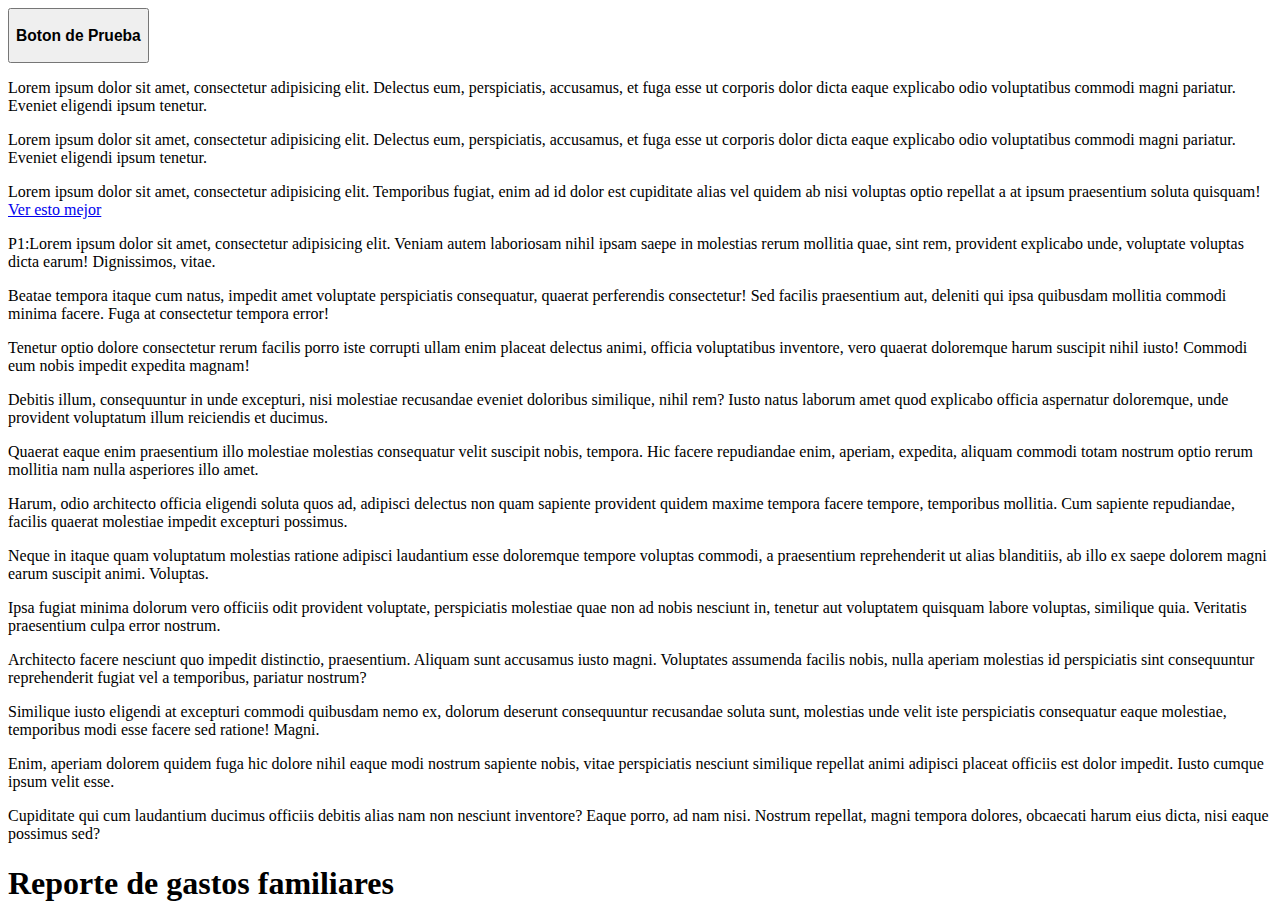
<file: index.html>
<!DOCTYPE html>

<html lang="en">

	<head>
		<meta charset="UTF-8">
		<!--script src="js/app.js"> todo lo que se ponga en la etiqueta no se ejecuta</script-->
		<!--script src="js/selectores.js"></script-->
		<!--script src="js/iteradores.js"></script-->
		<script src="js/gastos.js"></script>
		<title>Gastos de la Familia</title>
	</head>

	<body>
		
		<button id="miBoton"><h3>Boton de Prueba</h3></button>

		<div class="container">
			<p>Lorem ipsum dolor sit amet, consectetur adipisicing elit. Delectus eum, perspiciatis, accusamus, et fuga esse ut corporis dolor dicta eaque explicabo odio voluptatibus commodi magni pariatur. Eveniet eligendi ipsum tenetur.</p>
		</div>

		
		<div class="container">
			<p>Lorem ipsum dolor sit amet, consectetur adipisicing elit. Delectus eum, perspiciatis, accusamus, et fuga esse ut corporis dolor dicta eaque explicabo odio voluptatibus commodi magni pariatur. Eveniet eligendi ipsum tenetur.</p>
		</div>
		
		<article id="box">Lorem ipsum dolor sit amet, consectetur adipisicing elit. Temporibus fugiat, enim ad id dolor est cupiditate alias vel quidem ab nisi voluptas optio repellat a at ipsum praesentium soluta quisquam!</article>

		<a href="blank">Ver esto mejor</a>

		<p>P1:Lorem ipsum dolor sit amet, consectetur adipisicing elit. Veniam autem laboriosam nihil ipsam saepe in molestias rerum mollitia quae, sint rem, provident explicabo unde, voluptate voluptas dicta earum! Dignissimos, vitae.</p>
		<p>Beatae tempora itaque cum natus, impedit amet voluptate perspiciatis consequatur, quaerat perferendis consectetur! Sed facilis praesentium aut, deleniti qui ipsa quibusdam mollitia commodi minima facere. Fuga at consectetur tempora error!</p>
		<p>Tenetur optio dolore consectetur rerum facilis porro iste corrupti ullam enim placeat delectus animi, officia voluptatibus inventore, vero quaerat doloremque harum suscipit nihil iusto! Commodi eum nobis impedit expedita magnam!</p>
		<p>Debitis illum, consequuntur in unde excepturi, nisi molestiae recusandae eveniet doloribus similique, nihil rem? Iusto natus laborum amet quod explicabo officia aspernatur doloremque, unde provident voluptatum illum reiciendis et ducimus.</p>
		<p>Quaerat eaque enim praesentium illo molestiae molestias consequatur velit suscipit nobis, tempora. Hic facere repudiandae enim, aperiam, expedita, aliquam commodi totam nostrum optio rerum mollitia nam nulla asperiores illo amet.</p>
		<p>Harum, odio architecto officia eligendi soluta quos ad, adipisci delectus non quam sapiente provident quidem maxime tempora facere tempore, temporibus mollitia. Cum sapiente repudiandae, facilis quaerat molestiae impedit excepturi possimus.</p>
		<p>Neque in itaque quam voluptatum molestias ratione adipisci laudantium esse doloremque tempore voluptas commodi, a praesentium reprehenderit ut alias blanditiis, ab illo ex saepe dolorem magni earum suscipit animi. Voluptas.</p>
		<p>Ipsa fugiat minima dolorum vero officiis odit provident voluptate, perspiciatis molestiae quae non ad nobis nesciunt in, tenetur aut voluptatem quisquam labore voluptas, similique quia. Veritatis praesentium culpa error nostrum.</p>
		<p>Architecto facere nesciunt quo impedit distinctio, praesentium. Aliquam sunt accusamus iusto magni. Voluptates assumenda facilis nobis, nulla aperiam molestias id perspiciatis sint consequuntur reprehenderit fugiat vel a temporibus, pariatur nostrum?</p>
		<p>Similique iusto eligendi at excepturi commodi quibusdam nemo ex, dolorum deserunt consequuntur recusandae soluta sunt, molestias unde velit iste perspiciatis consequatur eaque molestiae, temporibus modi esse facere sed ratione! Magni.</p>
		<p>Enim, aperiam dolorem quidem fuga hic dolore nihil eaque modi nostrum sapiente nobis, vitae perspiciatis nesciunt similique repellat animi adipisci placeat officiis est dolor impedit. Iusto cumque ipsum velit esse.</p>
		<p>Cupiditate qui cum laudantium ducimus officiis debitis alias nam non nesciunt inventore? Eaque porro, ad nam nisi. Nostrum repellat, magni tempora dolores, obcaecati harum eius dicta, nisi eaque possimus sed?</p>
		
	</body>

</html>
</file>
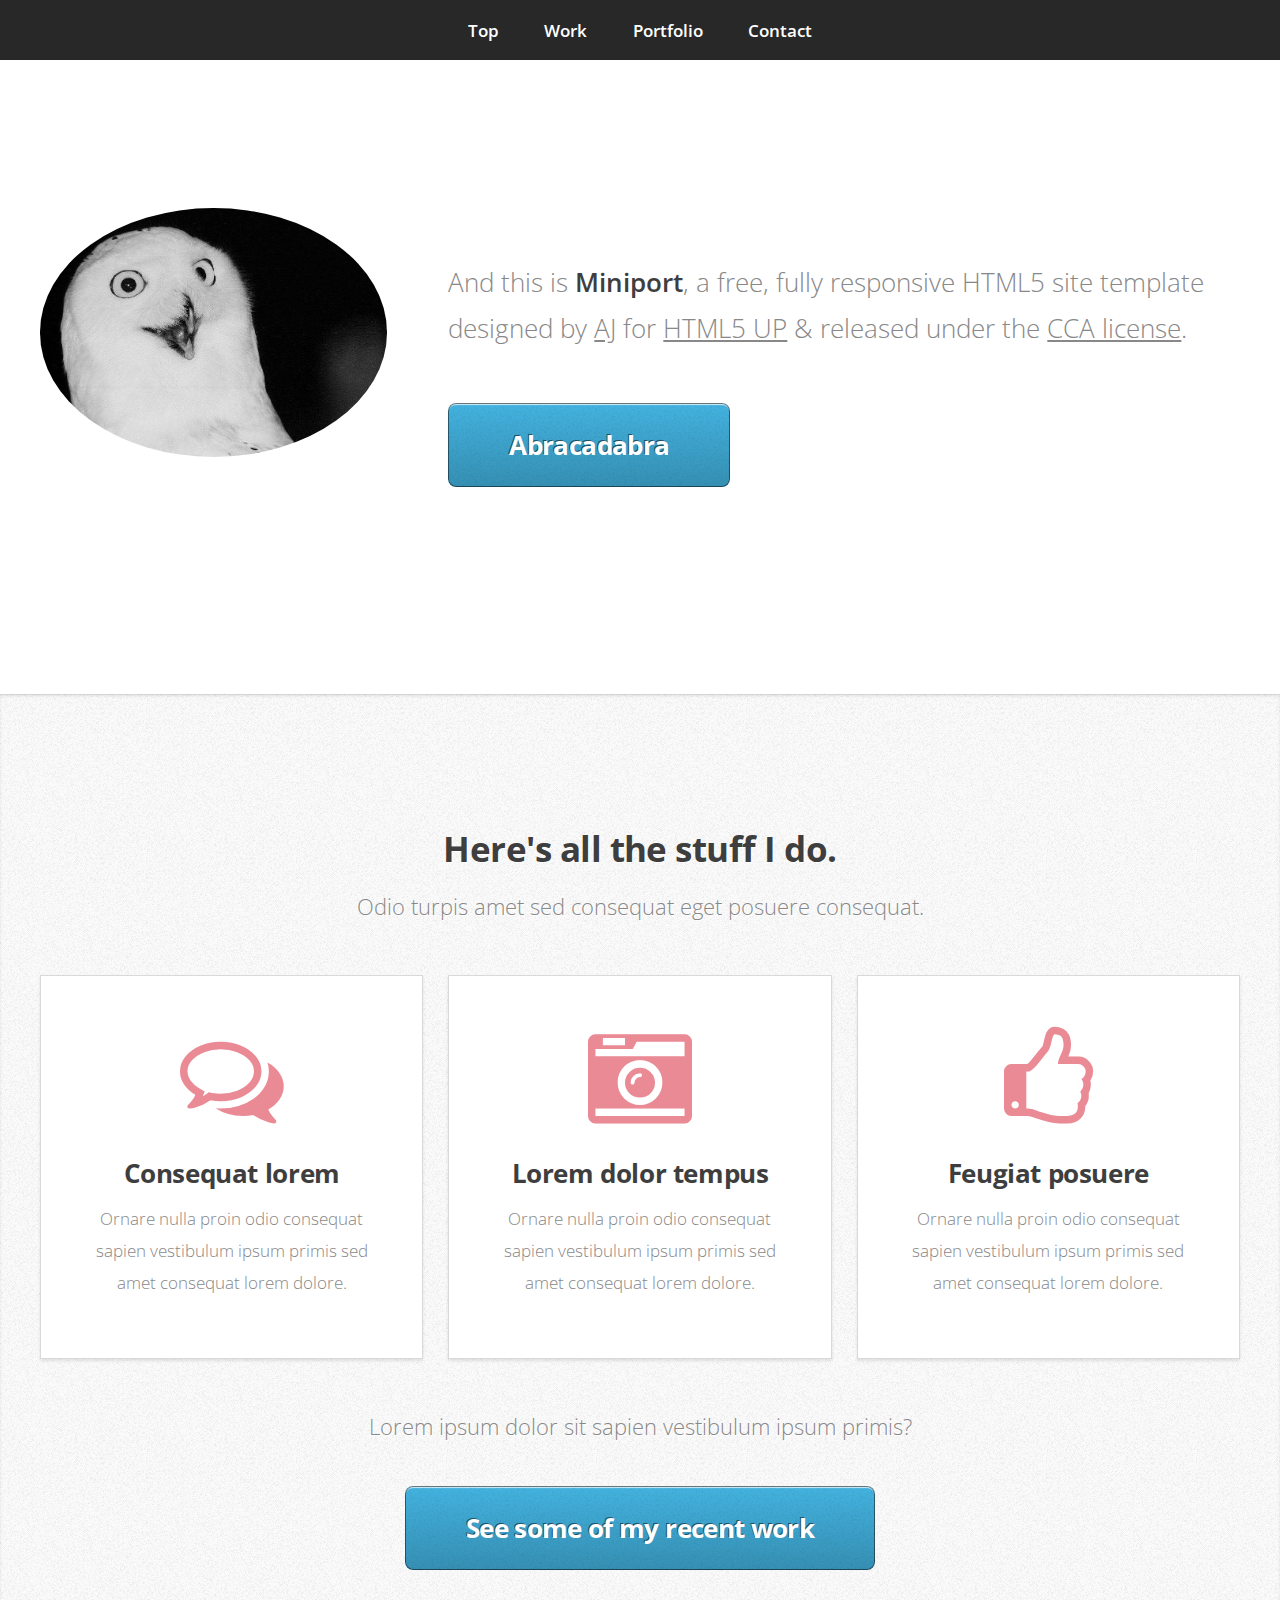
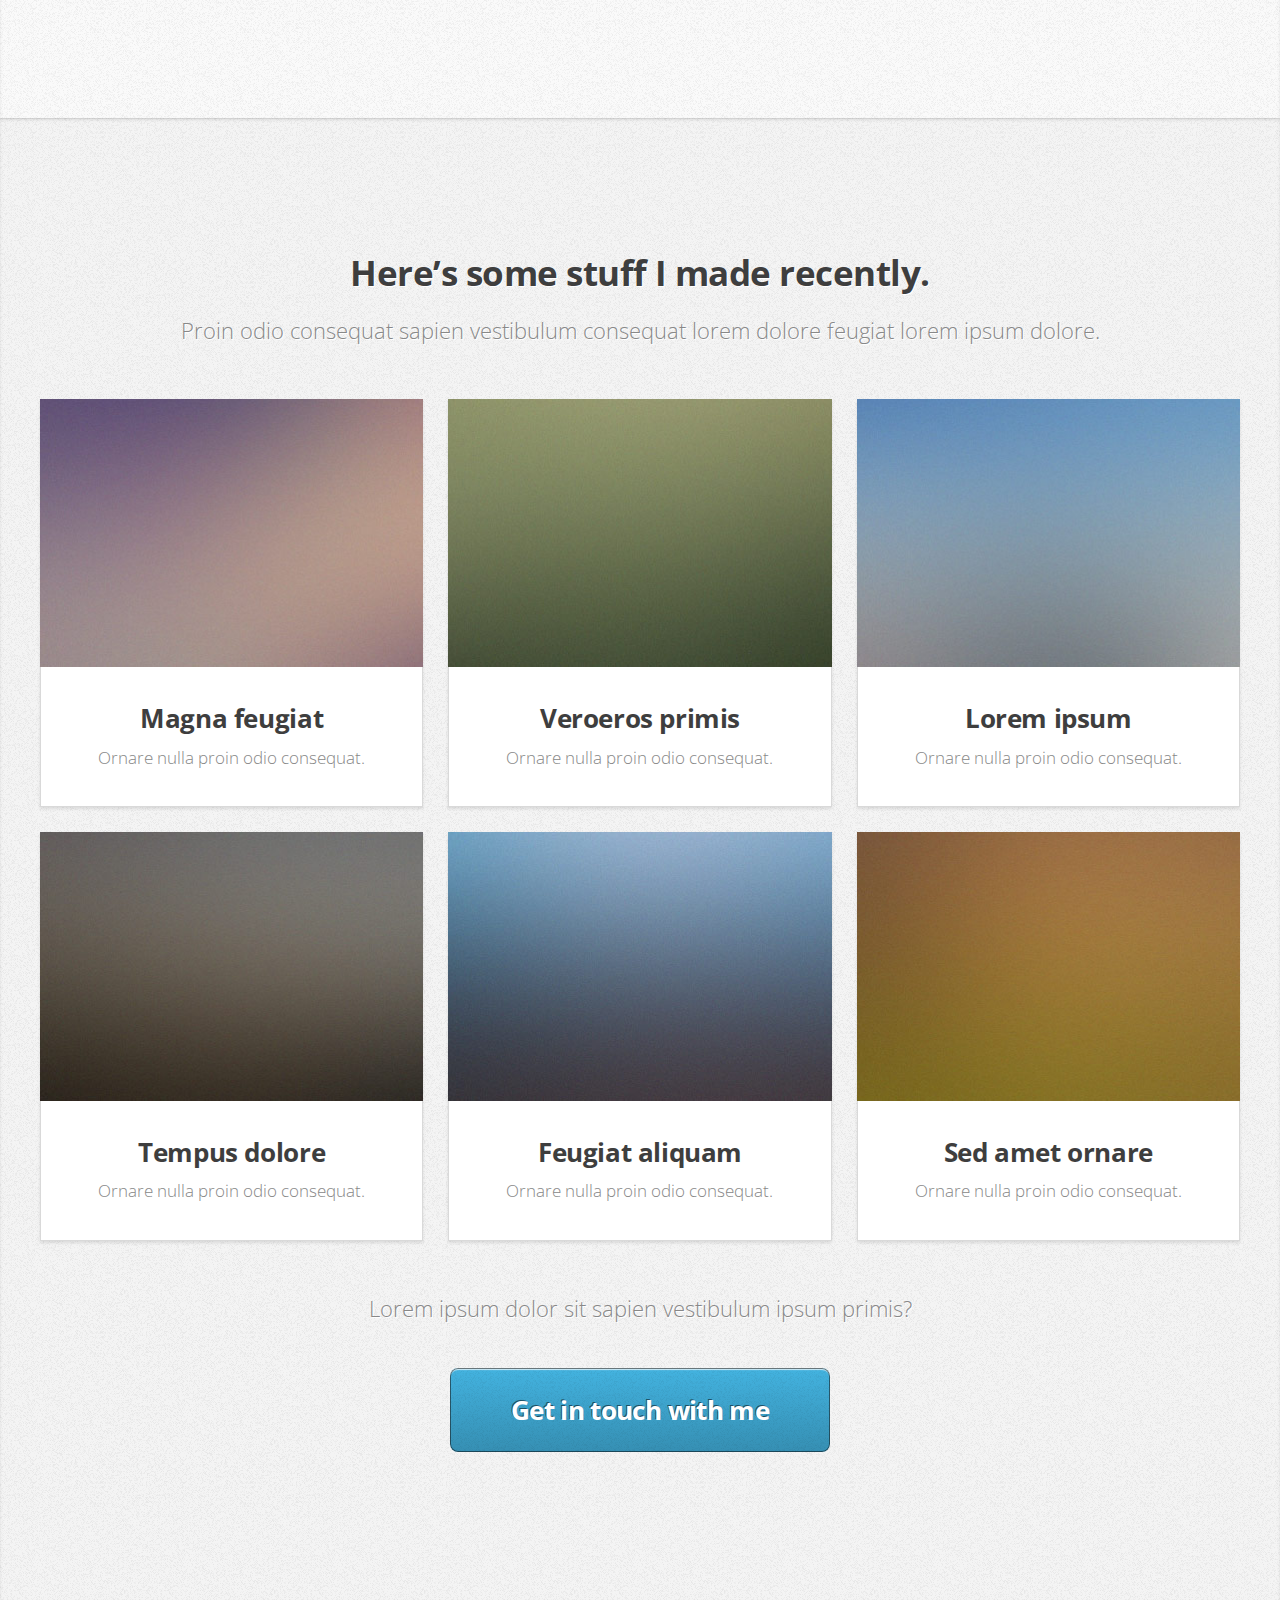
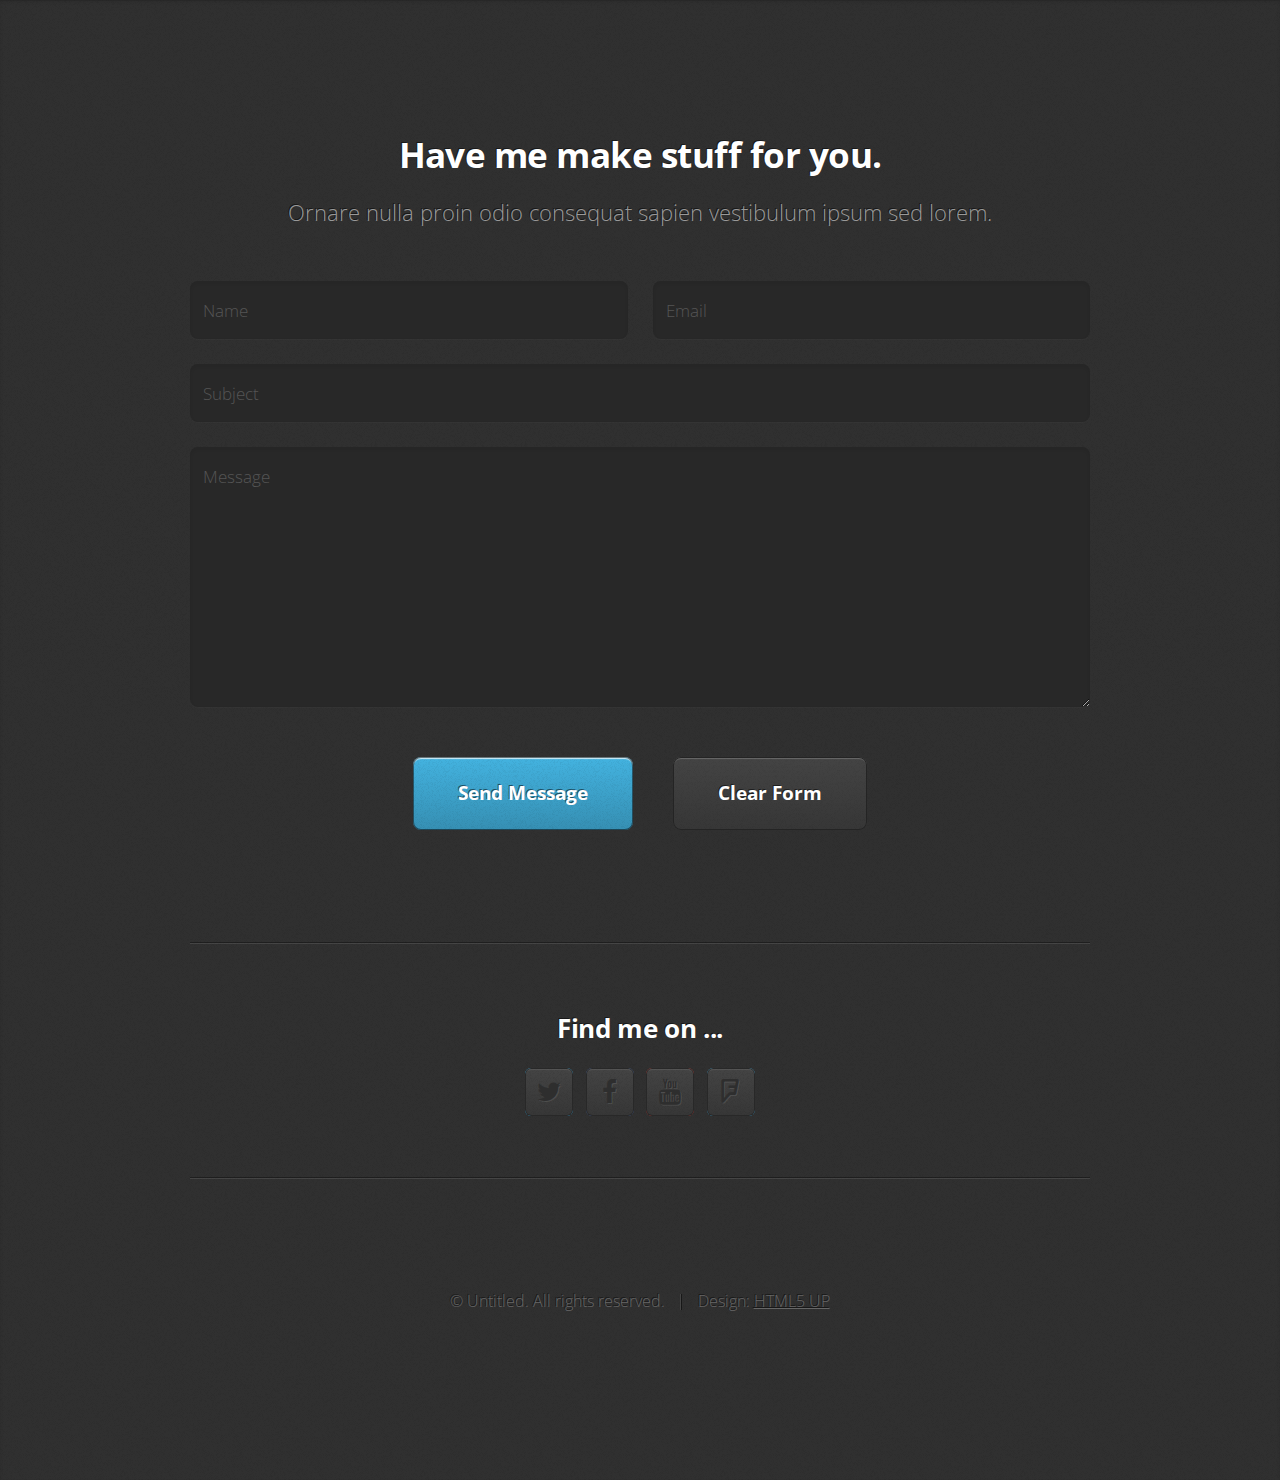
<file: assets/html5up-miniport/index.html>
<!DOCTYPE HTML>

<html>
	<head>
		<title>Hola!</title>
		<meta charset="utf-8" />
		<meta name="viewport" content="width=device-width, initial-scale=1" />
		<!--[if lte IE 8]><script src="assets/js/ie/html5shiv.js"></script><![endif]-->
		<link rel="stylesheet" href="assets/css/main.css" />
		<!--[if lte IE 8]><link rel="stylesheet" href="assets/css/ie8.css" /><![endif]-->
		<!--[if lte IE 9]><link rel="stylesheet" href="assets/css/ie9.css" /><![endif]-->
	</head>
	<body>

		<!-- Nav -->
			<nav id="nav">
				<ul class="container">
					<li><a id="top" href="#top">Top</a></li>
					<li><a id="work" href="#work">Work</a></li>
					<li><a id="portfolio" href="#portfolio">Portfolio</a></li>
					<li><a id="contact" href="#contact">Contact</a></li>
				</ul>
			</nav>

		<!-- Home -->
			<div class="wrapper style1 first">
				<article class="container" id="top">
					<div class="row">
						<div class="4u 12u(mobile)">
							<span class="image fit"><img id="lechuza" src="images/pic00.jpg" alt="" /></span>
						</div>
						<div class="8u 12u(mobile)">
							<header>
								<h1 id="titular">Hi. I'm <strong>Jane Doe</strong>.</h1>
							</header>
							<p>And this is <strong>Miniport</strong>, a free, fully responsive HTML5 site template designed by <a href="http://twitter.com/ajlkn">AJ</a> for <a href="http://html5up.net">HTML5 UP</a> &amp; released under the <a href="http://html5up.net/license">CCA license</a>.</p>
							<a href="#work" id="abracadabra" class="button big scrolly">Abracadabra</a>
						</div>
					</div>
				</article>
			</div>

		<!-- Work -->
			<div class="wrapper style2">
				<article id="work">
					<header>
						<h2>Here's all the stuff I do.</h2>
						<p>Odio turpis amet sed consequat eget posuere consequat.</p>
					</header>
					<div class="container">
						<div class="row">
							<div class="4u 12u(mobile)">
								<section class="box style1">
									<span class="icon featured fa-comments-o"></span>
									<h3>Consequat lorem</h3>
									<p>Ornare nulla proin odio consequat sapien vestibulum ipsum primis sed amet consequat lorem dolore.</p>
								</section>
							</div>
							<div class="4u 12u(mobile)">
								<section class="box style1">
									<span class="icon featured fa-camera-retro"></span>
									<h3>Lorem dolor tempus</h3>
									<p>Ornare nulla proin odio consequat sapien vestibulum ipsum primis sed amet consequat lorem dolore.</p>
								</section>
							</div>
							<div class="4u 12u(mobile)">
								<section class="box style1">
									<span class="icon featured fa-thumbs-o-up"></span>
									<h3>Feugiat posuere</h3>
									<p>Ornare nulla proin odio consequat sapien vestibulum ipsum primis sed amet consequat lorem dolore.</p>
								</section>
							</div>
						</div>
					</div>
					<footer>
						<p>Lorem ipsum dolor sit sapien vestibulum ipsum primis?</p>
						<a href="#portfolio" class="button big scrolly">See some of my recent work</a>
					</footer>
				</article>
			</div>

		<!-- Portfolio -->
			<div class="wrapper style3">
				<article id="portfolio">
					<header>
						<h2>Here’s some stuff I made recently.</h2>
						<p>Proin odio consequat  sapien vestibulum consequat lorem dolore feugiat lorem ipsum dolore.</p>
					</header>
					<div class="container">
						<div class="row">
							<div class="4u 12u(mobile)">
								<article id="caja1" class="box style2">
									<a href="#" class="image featured"><img src="images/pic01.jpg" alt="" /></a>
									<h3><a href="#">Magna feugiat</a></h3>
									<p>Ornare nulla proin odio consequat.</p>
								</article>
							</div>
							<div class="4u 12u(mobile)">
								<article class="box style2">
									<a href="#" class="image featured"><img src="images/pic02.jpg" alt="" /></a>
									<h3><a href="#">Veroeros primis</a></h3>
									<p>Ornare nulla proin odio consequat.</p>
								</article>
							</div>
							<div class="4u 12u(mobile)">
								<article class="box style2">
									<a href="#" class="image featured"><img src="images/pic03.jpg" alt="" /></a>
									<h3><a href="#">Lorem ipsum</a></h3>
									<p>Ornare nulla proin odio consequat.</p>
								</article>
							</div>
						</div>
						<div class="row">
							<div class="4u 12u(mobile)">
								<article class="box style2">
									<a href="#" class="image featured"><img src="images/pic04.jpg" alt="" /></a>
									<h3><a href="#">Tempus dolore</a></h3>
									<p>Ornare nulla proin odio consequat.</p>
								</article>
							</div>
							<div class="4u 12u(mobile)">
								<article class="box style2">
									<a href="#" class="image featured"><img src="images/pic05.jpg" alt="" /></a>
									<h3><a href="#">Feugiat aliquam</a></h3>
									<p>Ornare nulla proin odio consequat.</p>
								</article>
							</div>
							<div class="4u 12u(mobile)">
								<article class="box style2">
									<a href="#" class="image featured"><img src="images/pic06.jpg" alt="" /></a>
									<h3><a href="#">Sed amet ornare</a></h3>
									<p>Ornare nulla proin odio consequat.</p>
								</article>
							</div>
						</div>
					</div>
					<footer>
						<p>Lorem ipsum dolor sit sapien vestibulum ipsum primis?</p>
						<a href="#contact" class="button big scrolly">Get in touch with me</a>
					</footer>
				</article>
			</div>

		<!-- Contact -->
			<div class="wrapper style4">
				<article id="contact" class="container 75%">
					<header>
						<h2>Have me make stuff for you.</h2>
						<p>Ornare nulla proin odio consequat sapien vestibulum ipsum sed lorem.</p>
					</header>
					<div>
						<div class="row">
							<div class="12u">
								<form method="post" url="http://www.digitalhouse.com" class="formulario">
									<div>
										<div class="row">
											<div class="6u 12u(mobile)">
												<input type="text" name="name" id="name" placeholder="Name" />
											</div>
											<div class="6u 12u(mobile)">
												<input type="text" name="email" id="email" placeholder="Email" />
											</div>
										</div>
										<div class="row">
											<div class="12u">
												<input type="text" name="subject" id="subject" placeholder="Subject" />
											</div>
										</div>
										<div class="row">
											<div class="12u">
												<textarea name="message" id="message" placeholder="Message"></textarea>
											</div>
										</div>
										<div class="row 200%">
											<div class="12u">
												<ul class="actions">
													<li><input type="submit" value="Send Message" /></li>
													<li><input type="reset" value="Clear Form" class="alt" /></li>
												</ul>
											</div>
										</div>
									</div>
								</form>
							</div>
						</div>
						<div class="row">
							<div class="12u">
								<hr />
								<h3>Find me on ...</h3>
								<ul class="social">
									<li><a href="https://twitter.com/_digitalhouse?lang=es" class="icon fa-twitter"><span class="label">Twitter</span></a></li>
									<li><a href="https://es-la.facebook.com/digitalhouse.edu/" class="icon fa-facebook"><span class="label">Facebook</span></a></li>
									<li><a href="http://www.google.com.ar" class="icon fa-youtube"><span></span></a></li>
									<li><a href="#" class="icon fa-foursquare"><span></span></a></li>
									<!--
									<li><a href="#" class="icon fa-rss"><span>RSS</span></a></li>
									<li><a href="#" class="icon fa-instagram"><span>Instagram</span></a></li>
									<li><a href="#" class="icon fa-foursquare"><span>Foursquare</span></a></li>
									<li><a href="#" class="icon fa-skype"><span>Skype</span></a></li>
									<li><a href="#" class="icon fa-soundcloud"><span>Soundcloud</span></a></li>
									<li><a href="#" class="icon fa-youtube"><span>YouTube</span></a></li>
									<li><a href="#" class="icon fa-blogger"><span>Blogger</span></a></li>
									<li><a href="#" class="icon fa-flickr"><span>Flickr</span></a></li>
									<li><a href="#" class="icon fa-vimeo"><span>Vimeo</span></a></li>
									-->
								</ul>
								<hr />
							</div>
						</div>
					</div>
					<footer>
						<ul id="copyright">
							<li>&copy; Untitled. All rights reserved.</li><li>Design: <a href="http://html5up.net">HTML5 UP</a></li>
						</ul>
					</footer>
				</article>
			</div>

		<!-- Scripts -->
			<script src="assets/js/jquery.min.js"></script>
			<script src="assets/js/jquery.scrolly.min.js"></script>
			<script src="assets/js/skel.min.js"></script>
			<script src="assets/js/skel-viewport.min.js"></script>
			<script src="assets/js/util.js"></script>
			<!--[if lte IE 8]><script src="assets/js/ie/respond.min.js"></script><![endif]-->
			<script src="assets/js/main.js"></script>

	</body>
</html>
</file>
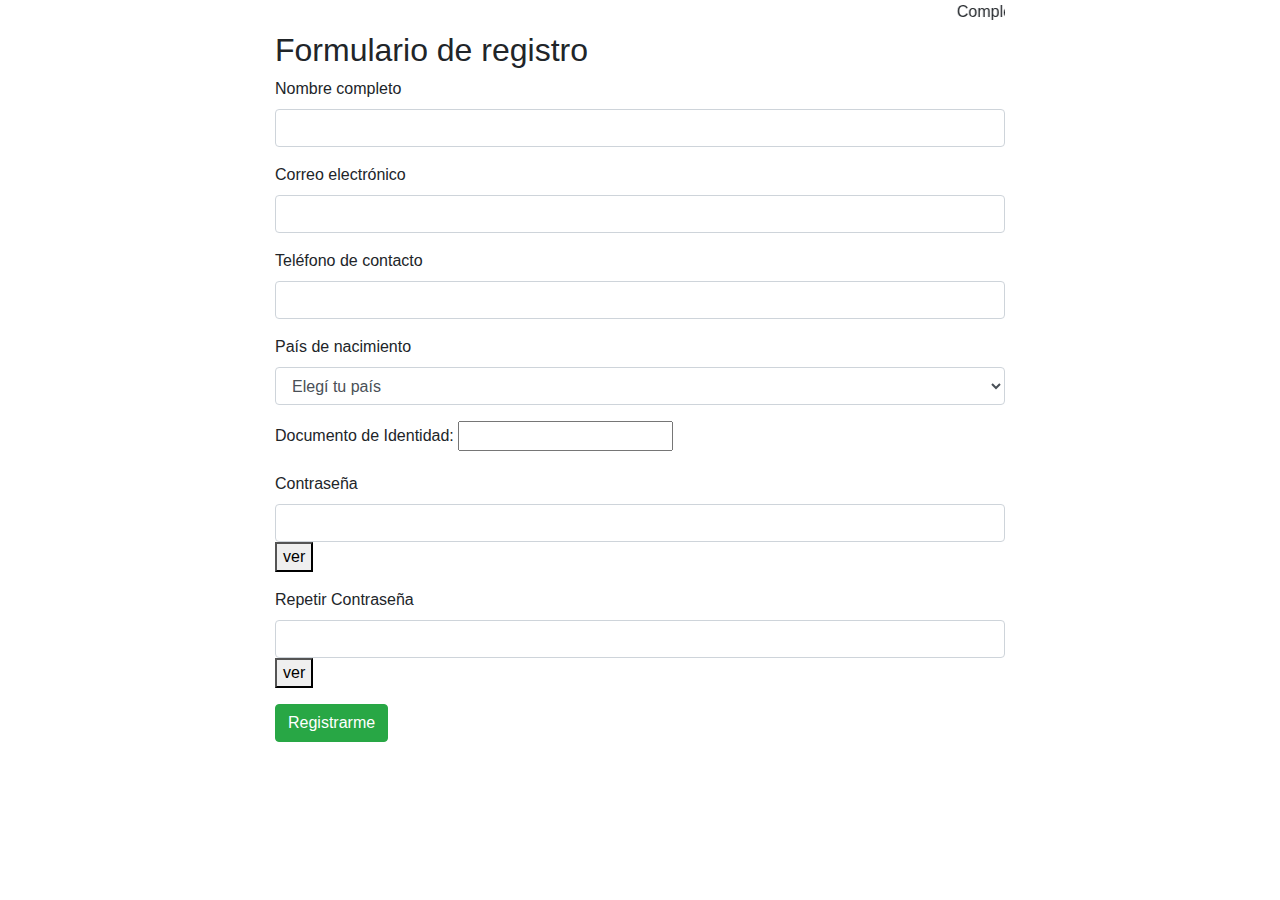
<file: form.html>
<!DOCTYPE html>

<html lang="es" dir="ltr">

	<head>
		<meta charset="utf-8">
		<title>Validación de Formularios con JS</title>
		<script src="js/formValidator.js"></script>
		<link rel="stylesheet" href="https://stackpath.bootstrapcdn.com/bootstrap/4.1.3/css/bootstrap.min.css">
	</head>

	<body class="home">  <!-- form bootstrap -->

		<div class="container">
			<div class="row justify-content-center">
				<div class="col-md-8">
					<marquee>Complete sus datos!</marquee>
					<h2>Formulario de registro</h2>
					<span class="formMessage text-monospace text-danger"></span>

					<form method="post" class="contact-form" action="formSuccess.html" id="contactForm">
						<div class="form-group">
							<label for="fullName">Nombre completo</label>
							<input type="text" name="fullName" id="fullName" class="form-control">
							<div class="invalid-feedback"></div>
							<span class="errorTxt"></span>
						</div>
						<div class="form-group">
							<label for="email">Correo electrónico</label>
							<input type="email" name="email" id="email" class="form-control">
							<div class="invalid-feedback"></div>
							<span class="errorTxt"></span>
						</div>
						<div class="form-group">
							<label for="phone">Teléfono de contacto</label>
							<input type="text" name="phone" id="phone" class="form-control">
							<div class="invalid-feedback"></div>
							<span class="errorTxt"></span>
						</div>
						<div class="form-group">
							<label for="country">País de nacimiento</label>
							<select class="form-control" name="country">
								<option value="">Elegí tu país</option>
								<option value="Argentina">Argentina</option>
								<option value="Bolivia">Bolivia</option>
								<option value="Brasil">Brasil</option>
								<option value="Chile">Chile</option>
								<option value="Colombia">Colombia</option>
								<option value="Ecuador">Ecuador</option>
								<option value="Paraguay">Paraguay</option>
								<option value="Perú">Perú</option>
								<option value="Uruguay">Uruguay</option>
								<option value="Venezuela">Venezuela</option>
							</select>
							<div class="invalid-feedback"></div>
							<span class="errorTxt"></span>
						</div>
						<div class="form-group d-none" id="cityInput">
							<label>Ciudad:</label>
							<input type="text" name="city" class="campo">
							<div class="invalid-feedback"></div>
							<span class="errorTxt"></span>
						</div>
						<div class="form-group">
							<label>Documento de Identidad:</label>
							<input type="text" name="dni" class="campo">
							<div class="invalid-feedback"></div>
							<span class="errorTxt"></span>
						</div>
						<div class="form-group">
							<label for="password">Contraseña</label>
							<input type="password" name="password" id="password" class="form-control">
							<button type="button" class="viewPassword">ver</button>
							<div class="invalid-feedback"></div>
							<span class="errorTxt"></span>
						</div>
						<div class="form-group">
							<label for="rePassword">Repetir Contraseña</label>
							<input type="password" name="rePassword" id="rePassword" class="form-control">
							<button type="button" class="viewRePassword">ver</button>
							<div class="invalid-feedback"></div>
							<span class="errorTxt"></span>
						</div>
						<button type="submit" class="btn btn-success">Registrarme</button>
					</form>
				</div>
			</div>
		</div>

	</body>

</html>
</file>
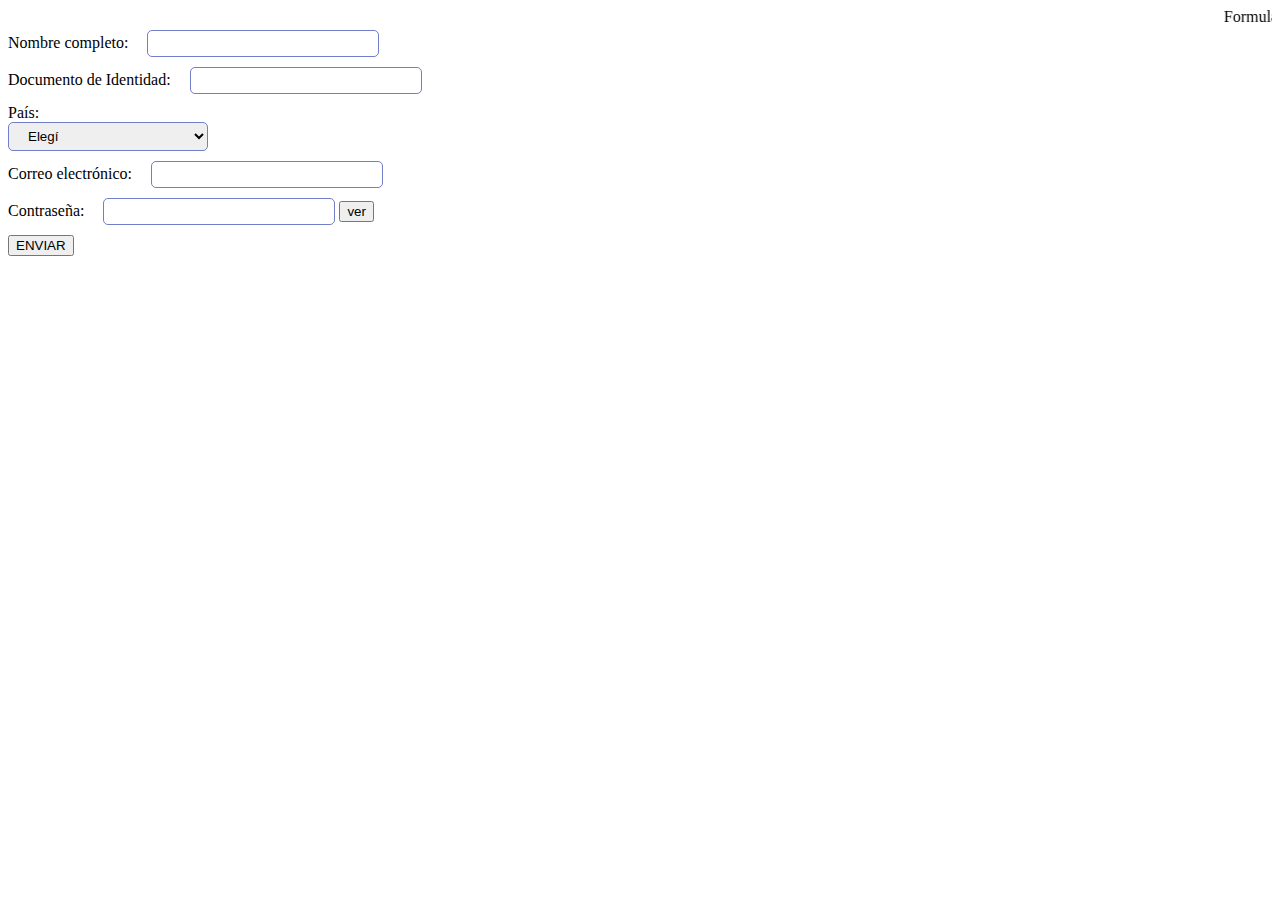
<file: indexForm.html>
<!DOCTYPE html>

<html lang="es" dir="ltr">

	<head>
		<meta charset="utf-8">
		<title>Validación de formularios con JS</title>
		<script src="js/formValidator.js"></script>
		<style>
			.input-container {
				margin-bottom: 10px;
			}
			.input-container span {
				display: inline-block;
				margin-top: 10px;
			}
			label {
				width: 200px;
				margin-right: 15px;
				margin-bottom: 5px;
			}
			.campo {
				border: solid 1px rgb(114, 126, 199);
				border-radius: 5px;
				width: 200px;
				padding: 5px 15px;
				outline: none;
			}
			.error {
				border: solid 1px red;
				box-shadow: 0 0 10px red;
			}
			.errorTxt {
				color: tomato;
			}
			.hidden {
				display: none;
			}</style>
	</head>

	<body class="home">  <!-- form clase -->
		<span class="title"></span>
		<marquee>Formulario de contacto!</marquee>
		
		<form action="gracias.html" method="post" id="contactForm">
			<div class="input-container">
				<label>Nombre completo:</label>
				<input type="text" name="fullName" class="campo">
				<span class="errorTxt"></span>
			</div>
			<div class="input-container">
				<label>Documento de Identidad:</label>
				<input type="text" name="dni" class="campo">
				<span class="errorTxt"></span>
			</div>
			<div class="input-container">
				<label>País:</label> <br>
				<select class="campo" name="country">
					<option value="">Elegí</option>
					<option value="Argentina">Argentina</option>
					<option value="Brasil">Brasil</option>
					<option value="Colombia">Colombia</option>
				</select>
				<span class="errorTxt"></span>
			</div>
			<div class="input-container hidden" id="cityInput">
				<label>Ciudad:</label>
				<input type="text" name="city" class="campo">
				<span class="errorTxt"></span>
			</div>
			<div class="input-container">
				<label>Correo electrónico:</label>
				<input type="text" name="email" class="campo">
				<span class="errorTxt"></span>
			</div>
			<div class="input-container">
				<label>Contraseña:</label>
				<input type="password" name="password" class="campo">
				<button type="button" class="seePassword">ver</button>
				<span class="errorTxt"></span>
			</div>
			<button type="submit" class="btn">ENVIAR</button>
		</form>

	</body>

</html>
</file>
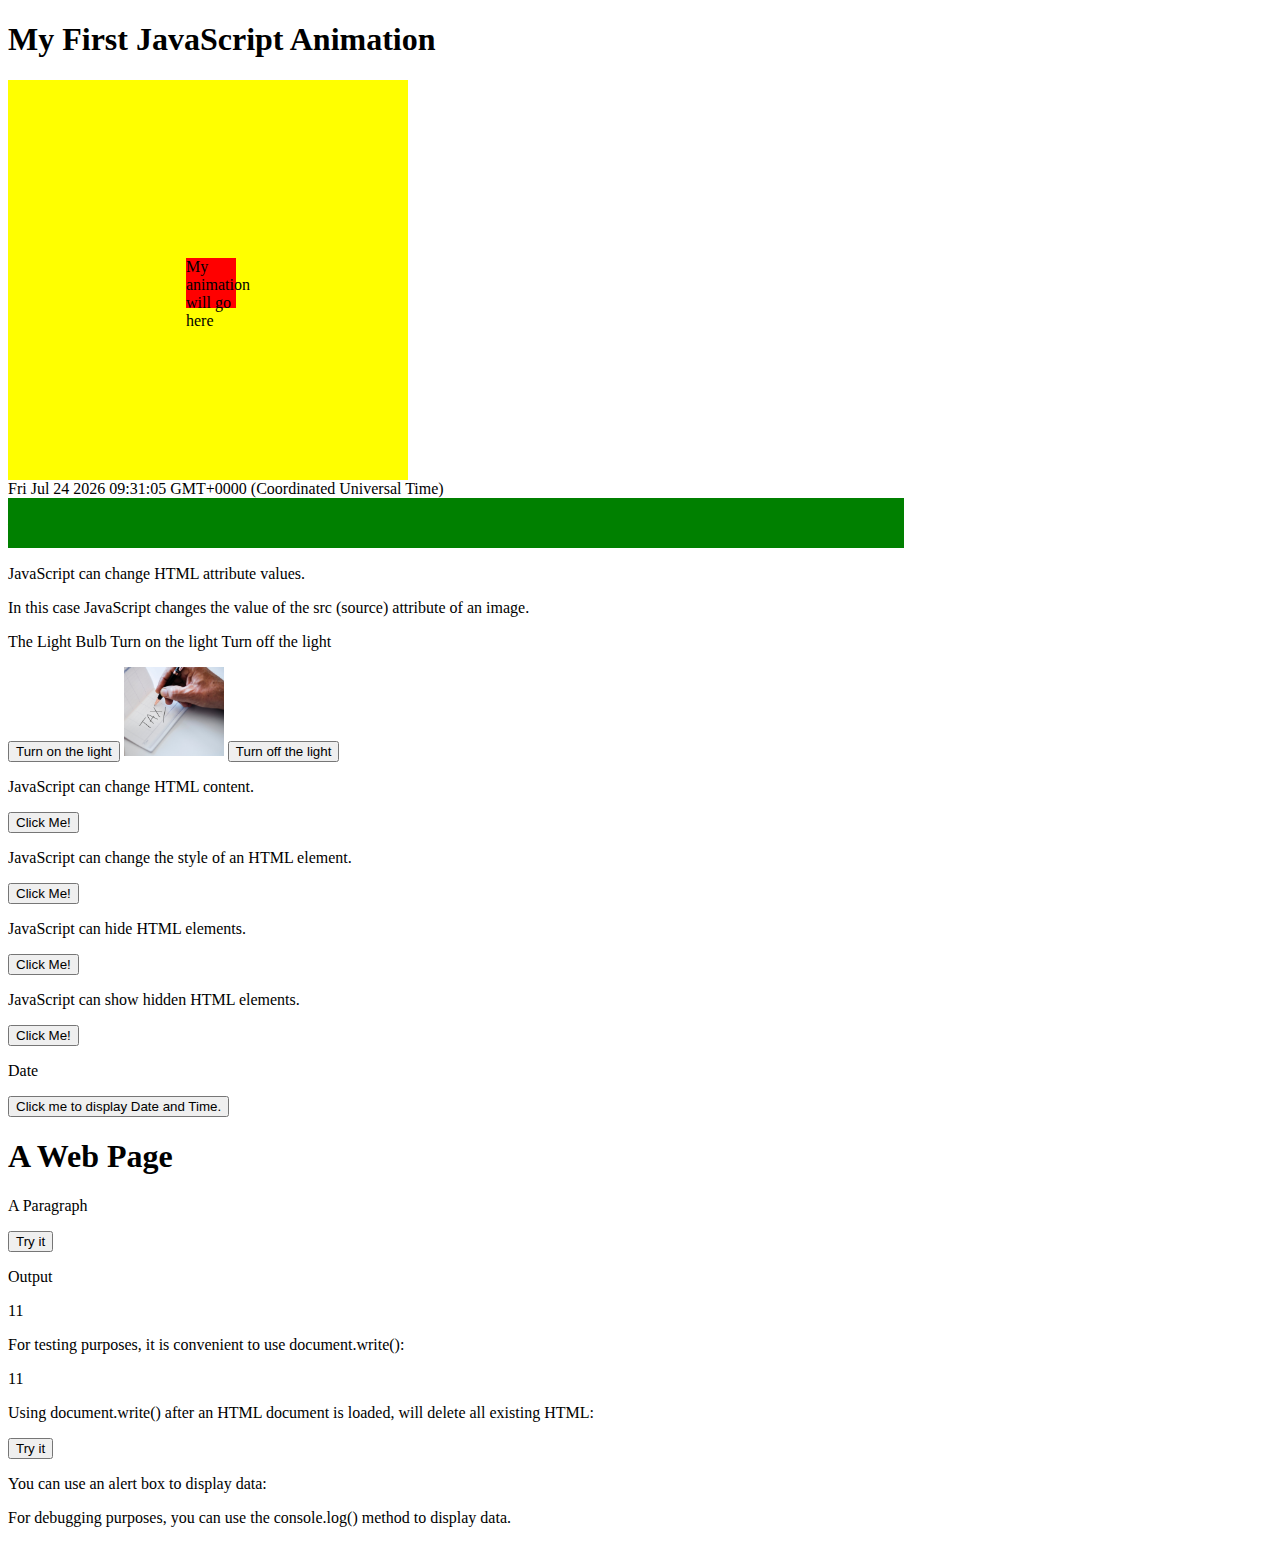
<file: w3-animation.html>
<!DOCTYPE html>

<html lang="en">

<head>
	<meta charset="UTF-8">
	<title>Animation</title>
	<script src="js/animation.js"></script>
	<script>
		function myFunction() {
		    document.getElementById("demo8").innerHTML = "Paragraph changed.";
		}
	</script>

	<style>
		#container {
		    width: 400px;
		    height: 400px;
		    position: relative;
		    background: yellow;
		}
		#animate {
		    width: 50px;
		    height: 50px;
		    position: absolute;
		    background: red;
		}
		#myBar{
		    width: 50px;
		    height: 50px;
		    position: absolute;
		    background: green;
		}
	</style>
</head>

<body>

	<h1>My First JavaScript Animation</h1>
	
	<div id ="container">
  		<div id ="animate">My animation will go here</div>
	</div>
	<div id ="demo1"></div>
	<div id ="demo2"></div>
	<div id ="myBar"></div>


	<h2>What Can JavaScript Do?</h2>

	<p>JavaScript can change HTML attribute values.</p>
	<p>In this case JavaScript changes the value of the src (source) attribute of an image.</p>
	<p>The Light Bulb Turn on the light  Turn off the light</p>
	<button onclick="document.getElementById('myImage').src='assets/accounting-bankbook-business-921783.jpg'">Turn on the light</button>
	<img id="myImage" src="assets/accounting-bankbook-business-921783.jpg" style="width:100px">
	<button onclick="document.getElementById('myImage').src='assets/achievement-adult-book-1043514.jpg'">Turn off the light</button>


	<p id="demo3">JavaScript can change HTML content.</p>
	<button type="button"
		onclick='document.getElementById("demo3").innerHTML = "Hello JavaScript!"'>
		Click Me!
	</button>

	<p id="demo4">JavaScript can change the style of an HTML element.</p>
	<button type="button"
		onclick="document.getElementById('demo4').style.fontSize='35px'">
		Click Me!
	</button>

	<p id="demo5">JavaScript can hide HTML elements.</p>
	<button type="button"
		onclick="document.getElementById('demo5').style.display='none'">
		Click Me!
	</button>

	<p>JavaScript can show hidden HTML elements.</p>
	<p id="demo6" style="display:none">Hello JavaScript!</p>
	<button type="button"
		onclick="document.getElementById('demo6').style.display='block'">
		Click Me!
	</button>

	<p>Date</p>
	<p id="demo7"></p>
	<button type="button" onclick="document.getElementById('demo7').innerHTML = Date()">
	Click me to display Date and Time.</button>

	<h1>A Web Page</h1>
	<p id="demo8">A Paragraph</p>
	<button type="button" onclick="myFunction()">Try it</button>

	<p>Output</p>
	<p id="demo9"></p>
	<script>document.getElementById("demo9").innerHTML = 5 + 6;</script>


	<p>For testing purposes, it is convenient to use document.write():</p>
	<script>document.write(5 + 6);</script>

	<p>Using document.write() after an HTML document is loaded, will delete all existing HTML:</p>
	<button type="button" onclick="document.write(5 + 6)">Try it</button>

	<p>You can use an alert box to display data:</p>
	<script>window.alert(5 + 6);</script>

	<p>For debugging purposes, you can use the console.log() method to display data.</p>
	<script>console.log(5 + 6);</script>


</body>

</html>
</file>
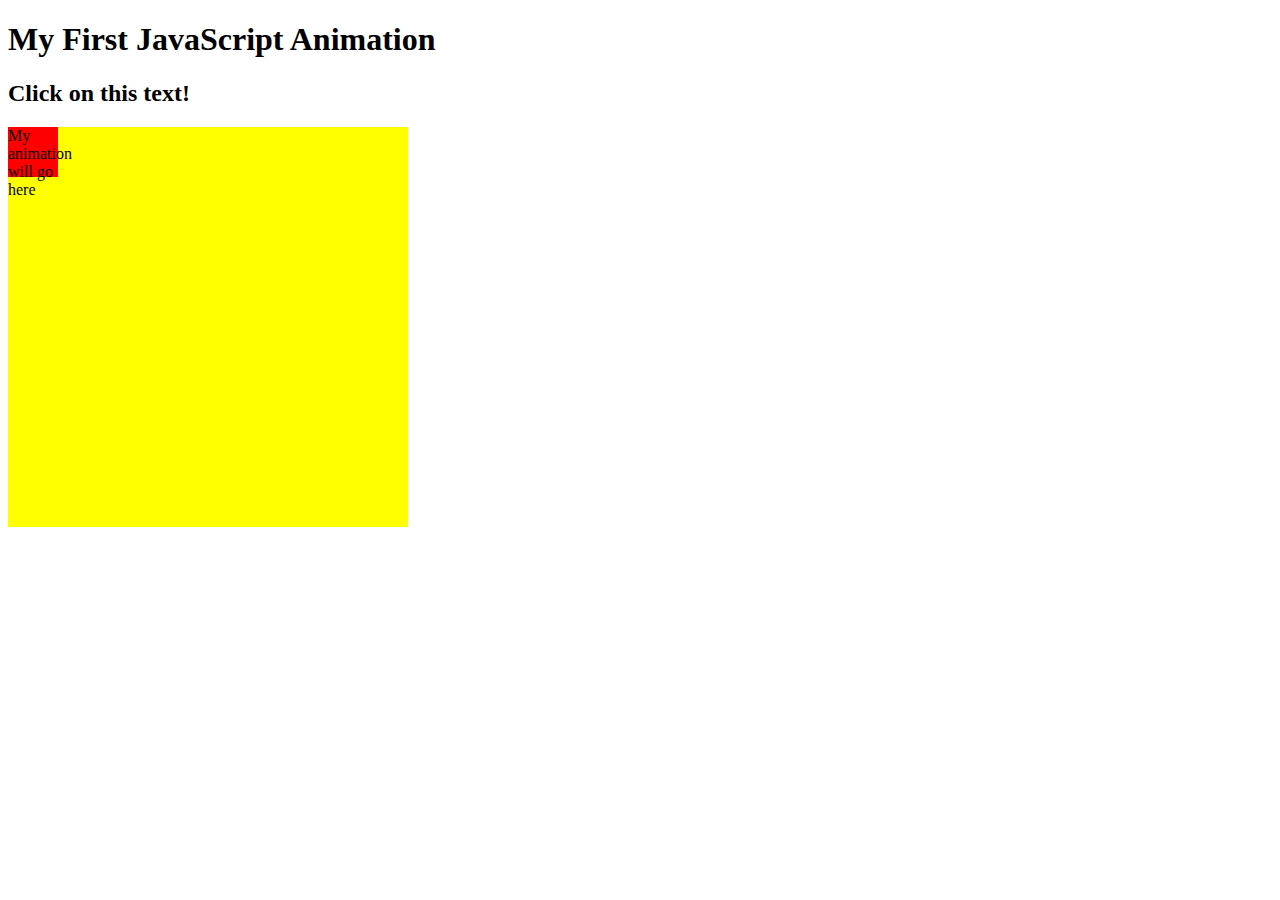
<file: w3-DOMevents.html>
<!DOCTYPE html>
<html lang="en">

<head>
	<meta charset="UTF-8">
	<title>DOMevents</title>
	<script src="js/domevents.js"></script>
	<style>
		#container {
		    width: 400px;
		    height: 400px;
		    position: relative;
		    background: yellow;
		}
		#animate {
		    width: 50px;
		    height: 50px;
		    position: absolute;
		    background: red;
		}
		#myBar{
		    width: 50px;
		    height: 50px;
		    position: absolute;
		    background: green;
		}
	</style>
</head>

<body>

	<h1>My First JavaScript Animation</h1>

	<h2 onclick="changeText(this)">Click on this text!</h2>

	<div id ="container">
  		<div id ="animate">My animation will go here</div>
	</div>
	
	<div id ="demo"></div>
	<p id="demo2"></p

	<div id ="myBar"></div>

</body>

</html>
</file>
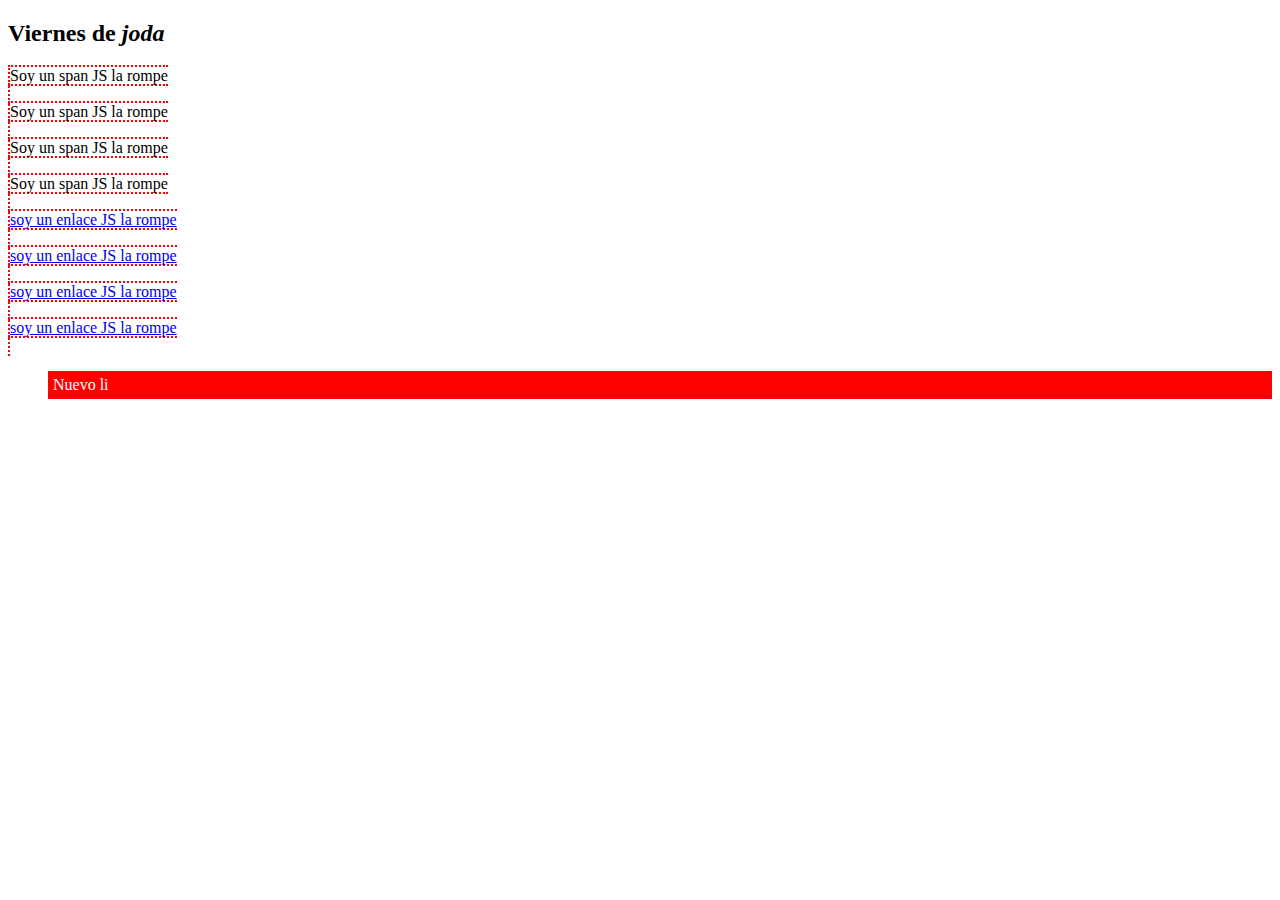
<file: assets/clase03-js/dom.html>
<!DOCTYPE html>
<html lang="es" dir="ltr">
	<head>
		<meta charset="utf-8">
		<title>DOM</title>
		<style media="screen">
			.red {
				background-color: red;
				color: white;
				padding: 5px;
			}
			.green {
				background-color: green;
				color: white;
				padding: 5px;
			}
		</style>
	</head>
	<body>
		<h2>Hello <em>world</em></h2>
		<p>
			<span>Soy un span</span>
			<span>Soy un span</span>
			<span>Soy un span</span>
			<span>Soy un span</span>
			<a href="#">soy un enlace</a>
			<a href="#">soy un enlace</a>
			<a href="#" id="elElegido">soy un enlace</a>
			<a href="#">soy un enlace</a>
		</p>

		<script src="dom.js"></script>
	</body>
</html>
</file>
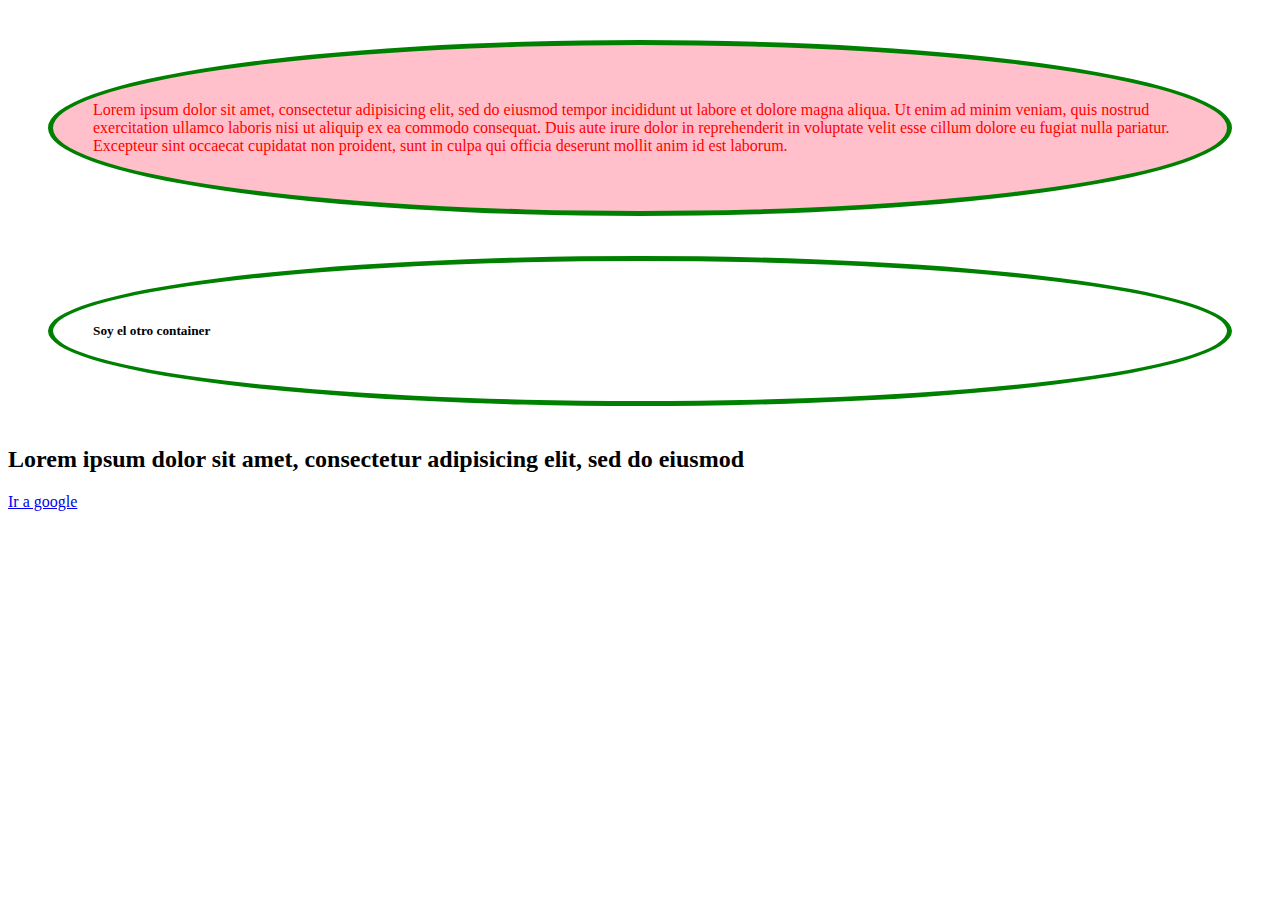
<file: assets/clase03-js/selectores.html>
<!DOCTYPE html>
<html lang="en" dir="ltr">
	<head>
		<meta charset="utf-8">
		<title>JS y HTML</title>
		<script src="js/selectores.js"></script>
	</head>
	<body>
		<div class="container">
			<p>Lorem ipsum dolor sit amet, consectetur adipisicing elit, sed do eiusmod tempor incididunt ut labore et dolore magna aliqua. Ut enim ad minim veniam, quis nostrud exercitation ullamco laboris nisi ut aliquip ex ea commodo consequat. Duis aute irure dolor in reprehenderit in voluptate velit esse cillum dolore eu fugiat nulla pariatur. Excepteur sint occaecat cupidatat non proident, sunt in culpa qui officia deserunt mollit anim id est laborum.</p>
		</div>

		<div class="container">
			<h5>Soy el otro container</h5>
		</div>

		<article id="box">
			<h2>Lorem ipsum dolor sit amet, consectetur adipisicing elit, sed do eiusmod</h2>
		</article>

		<a href="http://www.google.com" target="_blank">Ir a google</a>
	</body>
</html>
</file>
<file: assets/html5up-miniport/assets/css/ie8.css>
/*
	Miniport by HTML5 UP
	html5up.net | @ajlkn
	Free for personal and commercial use under the CCA 3.0 license (html5up.net/license)
*/

/* Basic */

	form input[type=text],
	form input[type=password],
	form select,
	form textarea {
		position: relative;
		-ms-behavior: url("assets/js/ie/PIE.htc");
	}

	input[type="button"],
	input[type="submit"],
	input[type="reset"],
	button,
	.button {
		position: relative;
		-ms-behavior: url("assets/js/ie/PIE.htc");
	}

/* Section/Article */

	section > .last-child,
	article > .last-child,
	section.last-child,
	article.last-child {
		margin-bottom: 0;
	}

/* Box */

	.box {
		border: solid 1px #ddd;
	}

/* List */

	ul.social li a {
		position: relative;
		top: 0 !important;
		overflow: hidden;
		-ms-behavior: url("assets/js/ie/PIE.htc");
	}

		ul.social li a:before {
			background: none;
		}

/* Wrappers */

	.wrapper {
		border-top: solid 1px #ddd;
	}

/* Nav */

	#nav a {
		position: relative;
		-ms-behavior: url("assets/js/ie/PIE.htc");
	}

/* Articles */

	#top .image {
		position: relative;
		-ms-behavior: url("assets/js/ie/PIE.htc");
	}

		#top .image img {
			position: relative;
			-ms-behavior: url("assets/js/ie/PIE.htc");
		}
</file>
<file: assets/html5up-miniport/assets/css/ie9.css>
/*
	Miniport by HTML5 UP
	html5up.net | @ajlkn
	Free for personal and commercial use under the CCA 3.0 license (html5up.net/license)
*/

/* Button */

	input[type="button"],
	input[type="submit"],
	input[type="reset"],
	button,
	.button {
		background-image: url("images/ie/grad0-20.svg");
	}

/* List */

	ul.social li a:before {
		background-image: url("images/ie/grad0-20.svg");
	}
</file>
<file: assets/html5up-miniport/assets/css/main.css>
@import url("https://fonts.googleapis.com/css?family=Open+Sans:300,300italic,600,600italic,700");
@import url("font-awesome.min.css");

/*
	Miniport by HTML5 UP
	html5up.net | @ajlkn
	Free for personal and commercial use under the CCA 3.0 license (html5up.net/license)
*/

/* Reset */

	html, body, div, span, applet, object, iframe, h1, h2, h3, h4, h5, h6, p, blockquote, pre, a, abbr, acronym, address, big, cite, code, del, dfn, em, img, ins, kbd, q, s, samp, small, strike, strong, sub, sup, tt, var, b, u, i, center, dl, dt, dd, ol, ul, li, fieldset, form, label, legend, table, caption, tbody, tfoot, thead, tr, th, td, article, aside, canvas, details, embed, figure, figcaption, footer, header, hgroup, menu, nav, output, ruby, section, summary, time, mark, audio, video {
		margin: 0;
		padding: 0;
		border: 0;
		font-size: 100%;
		font: inherit;
		vertical-align: baseline;
	}

	article, aside, details, figcaption, figure, footer, header, hgroup, menu, nav, section {
		display: block;
	}

	body {
		line-height: 1;
	}

	ol, ul {
		list-style: none;
	}

	blockquote, q {
		quotes: none;
	}

	blockquote:before, blockquote:after, q:before, q:after {
		content: '';
		content: none;
	}

	table {
		border-collapse: collapse;
		border-spacing: 0;
	}

	body {
		-webkit-text-size-adjust: none;
	}

/* Box Model */

	*, *:before, *:after {
		-moz-box-sizing: border-box;
		-webkit-box-sizing: border-box;
		box-sizing: border-box;
	}

/* Containers */

	.container {
		margin-left: auto;
		margin-right: auto;
	}

	.container.\31 25\25 {
		width: 100%;
		max-width: 1200px;
		min-width: 960px;
	}

	.container.\37 5\25 {
		width: 720px;
	}

	.container.\35 0\25 {
		width: 480px;
	}

	.container.\32 5\25 {
		width: 240px;
	}

	.container {
		width: 960px;
	}

	@media screen and (min-width: 737px) {

		.container.\31 25\25 {
			width: 100%;
			max-width: 1500px;
			min-width: 1200px;
		}

		.container.\37 5\25 {
			width: 900px;
		}

		.container.\35 0\25 {
			width: 600px;
		}

		.container.\32 5\25 {
			width: 300px;
		}

		.container {
			width: 1200px;
		}

	}

	@media screen and (min-width: 737px) and (max-width: 1200px) {

		.container.\31 25\25 {
			width: 100%;
			max-width: 1200px;
			min-width: 960px;
		}

		.container.\37 5\25 {
			width: 720px;
		}

		.container.\35 0\25 {
			width: 480px;
		}

		.container.\32 5\25 {
			width: 240px;
		}

		.container {
			width: 960px;
		}

	}

	@media screen and (max-width: 736px) {

		.container.\31 25\25 {
			width: 100%;
			max-width: 125%;
			min-width: 100%;
		}

		.container.\37 5\25 {
			width: 75%;
		}

		.container.\35 0\25 {
			width: 50%;
		}

		.container.\32 5\25 {
			width: 25%;
		}

		.container {
			width: 100% !important;
		}

	}

/* Grid */

	.row {
		border-bottom: solid 1px transparent;
		-moz-box-sizing: border-box;
		-webkit-box-sizing: border-box;
		box-sizing: border-box;
	}

	.row > * {
		float: left;
		-moz-box-sizing: border-box;
		-webkit-box-sizing: border-box;
		box-sizing: border-box;
	}

	.row:after, .row:before {
		content: '';
		display: block;
		clear: both;
		height: 0;
	}

	.row.uniform > * > :first-child {
		margin-top: 0;
	}

	.row.uniform > * > :last-child {
		margin-bottom: 0;
	}

	.row.\30 \25 > * {
		padding: 0 0 0 0px;
	}

	.row.\30 \25 {
		margin: 0 0 -1px 0px;
	}

	.row.uniform.\30 \25 > * {
		padding: 0px 0 0 0px;
	}

	.row.uniform.\30 \25 {
		margin: 0px 0 -1px 0px;
	}

	.row > * {
		padding: 0 0 0 40px;
	}

	.row {
		margin: 0 0 -1px -40px;
	}

	.row.uniform > * {
		padding: 40px 0 0 40px;
	}

	.row.uniform {
		margin: -40px 0 -1px -40px;
	}

	.row.\32 00\25 > * {
		padding: 0 0 0 80px;
	}

	.row.\32 00\25 {
		margin: 0 0 -1px -80px;
	}

	.row.uniform.\32 00\25 > * {
		padding: 80px 0 0 80px;
	}

	.row.uniform.\32 00\25 {
		margin: -80px 0 -1px -80px;
	}

	.row.\31 50\25 > * {
		padding: 0 0 0 60px;
	}

	.row.\31 50\25 {
		margin: 0 0 -1px -60px;
	}

	.row.uniform.\31 50\25 > * {
		padding: 60px 0 0 60px;
	}

	.row.uniform.\31 50\25 {
		margin: -60px 0 -1px -60px;
	}

	.row.\35 0\25 > * {
		padding: 0 0 0 20px;
	}

	.row.\35 0\25 {
		margin: 0 0 -1px -20px;
	}

	.row.uniform.\35 0\25 > * {
		padding: 20px 0 0 20px;
	}

	.row.uniform.\35 0\25 {
		margin: -20px 0 -1px -20px;
	}

	.row.\32 5\25 > * {
		padding: 0 0 0 10px;
	}

	.row.\32 5\25 {
		margin: 0 0 -1px -10px;
	}

	.row.uniform.\32 5\25 > * {
		padding: 10px 0 0 10px;
	}

	.row.uniform.\32 5\25 {
		margin: -10px 0 -1px -10px;
	}

	.\31 2u, .\31 2u\24 {
		width: 100%;
		clear: none;
		margin-left: 0;
	}

	.\31 1u, .\31 1u\24 {
		width: 91.6666666667%;
		clear: none;
		margin-left: 0;
	}

	.\31 0u, .\31 0u\24 {
		width: 83.3333333333%;
		clear: none;
		margin-left: 0;
	}

	.\39 u, .\39 u\24 {
		width: 75%;
		clear: none;
		margin-left: 0;
	}

	.\38 u, .\38 u\24 {
		width: 66.6666666667%;
		clear: none;
		margin-left: 0;
	}

	.\37 u, .\37 u\24 {
		width: 58.3333333333%;
		clear: none;
		margin-left: 0;
	}

	.\36 u, .\36 u\24 {
		width: 50%;
		clear: none;
		margin-left: 0;
	}

	.\35 u, .\35 u\24 {
		width: 41.6666666667%;
		clear: none;
		margin-left: 0;
	}

	.\34 u, .\34 u\24 {
		width: 33.3333333333%;
		clear: none;
		margin-left: 0;
	}

	.\33 u, .\33 u\24 {
		width: 25%;
		clear: none;
		margin-left: 0;
	}

	.\32 u, .\32 u\24 {
		width: 16.6666666667%;
		clear: none;
		margin-left: 0;
	}

	.\31 u, .\31 u\24 {
		width: 8.3333333333%;
		clear: none;
		margin-left: 0;
	}

	.\31 2u\24 + *,
	.\31 1u\24 + *,
	.\31 0u\24 + *,
	.\39 u\24 + *,
	.\38 u\24 + *,
	.\37 u\24 + *,
	.\36 u\24 + *,
	.\35 u\24 + *,
	.\34 u\24 + *,
	.\33 u\24 + *,
	.\32 u\24 + *,
	.\31 u\24 + * {
		clear: left;
	}

	.\-11u {
		margin-left: 91.66667%;
	}

	.\-10u {
		margin-left: 83.33333%;
	}

	.\-9u {
		margin-left: 75%;
	}

	.\-8u {
		margin-left: 66.66667%;
	}

	.\-7u {
		margin-left: 58.33333%;
	}

	.\-6u {
		margin-left: 50%;
	}

	.\-5u {
		margin-left: 41.66667%;
	}

	.\-4u {
		margin-left: 33.33333%;
	}

	.\-3u {
		margin-left: 25%;
	}

	.\-2u {
		margin-left: 16.66667%;
	}

	.\-1u {
		margin-left: 8.33333%;
	}

	@media screen and (min-width: 737px) {

		.row > * {
			padding: 25px 0 0 25px;
		}

		.row {
			margin: -25px 0 -1px -25px;
		}

		.row.uniform > * {
			padding: 25px 0 0 25px;
		}

		.row.uniform {
			margin: -25px 0 -1px -25px;
		}

		.row.\32 00\25 > * {
			padding: 50px 0 0 50px;
		}

		.row.\32 00\25 {
			margin: -50px 0 -1px -50px;
		}

		.row.uniform.\32 00\25 > * {
			padding: 50px 0 0 50px;
		}

		.row.uniform.\32 00\25 {
			margin: -50px 0 -1px -50px;
		}

		.row.\31 50\25 > * {
			padding: 37.5px 0 0 37.5px;
		}

		.row.\31 50\25 {
			margin: -37.5px 0 -1px -37.5px;
		}

		.row.uniform.\31 50\25 > * {
			padding: 37.5px 0 0 37.5px;
		}

		.row.uniform.\31 50\25 {
			margin: -37.5px 0 -1px -37.5px;
		}

		.row.\35 0\25 > * {
			padding: 12.5px 0 0 12.5px;
		}

		.row.\35 0\25 {
			margin: -12.5px 0 -1px -12.5px;
		}

		.row.uniform.\35 0\25 > * {
			padding: 12.5px 0 0 12.5px;
		}

		.row.uniform.\35 0\25 {
			margin: -12.5px 0 -1px -12.5px;
		}

		.row.\32 5\25 > * {
			padding: 6.25px 0 0 6.25px;
		}

		.row.\32 5\25 {
			margin: -6.25px 0 -1px -6.25px;
		}

		.row.uniform.\32 5\25 > * {
			padding: 6.25px 0 0 6.25px;
		}

		.row.uniform.\32 5\25 {
			margin: -6.25px 0 -1px -6.25px;
		}

		.\31 2u\28desktop\29, .\31 2u\24\28desktop\29 {
			width: 100%;
			clear: none;
			margin-left: 0;
		}

		.\31 1u\28desktop\29, .\31 1u\24\28desktop\29 {
			width: 91.6666666667%;
			clear: none;
			margin-left: 0;
		}

		.\31 0u\28desktop\29, .\31 0u\24\28desktop\29 {
			width: 83.3333333333%;
			clear: none;
			margin-left: 0;
		}

		.\39 u\28desktop\29, .\39 u\24\28desktop\29 {
			width: 75%;
			clear: none;
			margin-left: 0;
		}

		.\38 u\28desktop\29, .\38 u\24\28desktop\29 {
			width: 66.6666666667%;
			clear: none;
			margin-left: 0;
		}

		.\37 u\28desktop\29, .\37 u\24\28desktop\29 {
			width: 58.3333333333%;
			clear: none;
			margin-left: 0;
		}

		.\36 u\28desktop\29, .\36 u\24\28desktop\29 {
			width: 50%;
			clear: none;
			margin-left: 0;
		}

		.\35 u\28desktop\29, .\35 u\24\28desktop\29 {
			width: 41.6666666667%;
			clear: none;
			margin-left: 0;
		}

		.\34 u\28desktop\29, .\34 u\24\28desktop\29 {
			width: 33.3333333333%;
			clear: none;
			margin-left: 0;
		}

		.\33 u\28desktop\29, .\33 u\24\28desktop\29 {
			width: 25%;
			clear: none;
			margin-left: 0;
		}

		.\32 u\28desktop\29, .\32 u\24\28desktop\29 {
			width: 16.6666666667%;
			clear: none;
			margin-left: 0;
		}

		.\31 u\28desktop\29, .\31 u\24\28desktop\29 {
			width: 8.3333333333%;
			clear: none;
			margin-left: 0;
		}

		.\31 2u\24\28desktop\29 + *,
		.\31 1u\24\28desktop\29 + *,
		.\31 0u\24\28desktop\29 + *,
		.\39 u\24\28desktop\29 + *,
		.\38 u\24\28desktop\29 + *,
		.\37 u\24\28desktop\29 + *,
		.\36 u\24\28desktop\29 + *,
		.\35 u\24\28desktop\29 + *,
		.\34 u\24\28desktop\29 + *,
		.\33 u\24\28desktop\29 + *,
		.\32 u\24\28desktop\29 + *,
		.\31 u\24\28desktop\29 + * {
			clear: left;
		}

		.\-11u\28desktop\29 {
			margin-left: 91.66667%;
		}

		.\-10u\28desktop\29 {
			margin-left: 83.33333%;
		}

		.\-9u\28desktop\29 {
			margin-left: 75%;
		}

		.\-8u\28desktop\29 {
			margin-left: 66.66667%;
		}

		.\-7u\28desktop\29 {
			margin-left: 58.33333%;
		}

		.\-6u\28desktop\29 {
			margin-left: 50%;
		}

		.\-5u\28desktop\29 {
			margin-left: 41.66667%;
		}

		.\-4u\28desktop\29 {
			margin-left: 33.33333%;
		}

		.\-3u\28desktop\29 {
			margin-left: 25%;
		}

		.\-2u\28desktop\29 {
			margin-left: 16.66667%;
		}

		.\-1u\28desktop\29 {
			margin-left: 8.33333%;
		}

	}

	@media screen and (min-width: 737px) and (max-width: 1200px) {

		.row > * {
			padding: 25px 0 0 25px;
		}

		.row {
			margin: -25px 0 -1px -25px;
		}

		.row.uniform > * {
			padding: 25px 0 0 25px;
		}

		.row.uniform {
			margin: -25px 0 -1px -25px;
		}

		.row.\32 00\25 > * {
			padding: 50px 0 0 50px;
		}

		.row.\32 00\25 {
			margin: -50px 0 -1px -50px;
		}

		.row.uniform.\32 00\25 > * {
			padding: 50px 0 0 50px;
		}

		.row.uniform.\32 00\25 {
			margin: -50px 0 -1px -50px;
		}

		.row.\31 50\25 > * {
			padding: 37.5px 0 0 37.5px;
		}

		.row.\31 50\25 {
			margin: -37.5px 0 -1px -37.5px;
		}

		.row.uniform.\31 50\25 > * {
			padding: 37.5px 0 0 37.5px;
		}

		.row.uniform.\31 50\25 {
			margin: -37.5px 0 -1px -37.5px;
		}

		.row.\35 0\25 > * {
			padding: 12.5px 0 0 12.5px;
		}

		.row.\35 0\25 {
			margin: -12.5px 0 -1px -12.5px;
		}

		.row.uniform.\35 0\25 > * {
			padding: 12.5px 0 0 12.5px;
		}

		.row.uniform.\35 0\25 {
			margin: -12.5px 0 -1px -12.5px;
		}

		.row.\32 5\25 > * {
			padding: 6.25px 0 0 6.25px;
		}

		.row.\32 5\25 {
			margin: -6.25px 0 -1px -6.25px;
		}

		.row.uniform.\32 5\25 > * {
			padding: 6.25px 0 0 6.25px;
		}

		.row.uniform.\32 5\25 {
			margin: -6.25px 0 -1px -6.25px;
		}

		.\31 2u\28tablet\29, .\31 2u\24\28tablet\29 {
			width: 100%;
			clear: none;
			margin-left: 0;
		}

		.\31 1u\28tablet\29, .\31 1u\24\28tablet\29 {
			width: 91.6666666667%;
			clear: none;
			margin-left: 0;
		}

		.\31 0u\28tablet\29, .\31 0u\24\28tablet\29 {
			width: 83.3333333333%;
			clear: none;
			margin-left: 0;
		}

		.\39 u\28tablet\29, .\39 u\24\28tablet\29 {
			width: 75%;
			clear: none;
			margin-left: 0;
		}

		.\38 u\28tablet\29, .\38 u\24\28tablet\29 {
			width: 66.6666666667%;
			clear: none;
			margin-left: 0;
		}

		.\37 u\28tablet\29, .\37 u\24\28tablet\29 {
			width: 58.3333333333%;
			clear: none;
			margin-left: 0;
		}

		.\36 u\28tablet\29, .\36 u\24\28tablet\29 {
			width: 50%;
			clear: none;
			margin-left: 0;
		}

		.\35 u\28tablet\29, .\35 u\24\28tablet\29 {
			width: 41.6666666667%;
			clear: none;
			margin-left: 0;
		}

		.\34 u\28tablet\29, .\34 u\24\28tablet\29 {
			width: 33.3333333333%;
			clear: none;
			margin-left: 0;
		}

		.\33 u\28tablet\29, .\33 u\24\28tablet\29 {
			width: 25%;
			clear: none;
			margin-left: 0;
		}

		.\32 u\28tablet\29, .\32 u\24\28tablet\29 {
			width: 16.6666666667%;
			clear: none;
			margin-left: 0;
		}

		.\31 u\28tablet\29, .\31 u\24\28tablet\29 {
			width: 8.3333333333%;
			clear: none;
			margin-left: 0;
		}

		.\31 2u\24\28tablet\29 + *,
		.\31 1u\24\28tablet\29 + *,
		.\31 0u\24\28tablet\29 + *,
		.\39 u\24\28tablet\29 + *,
		.\38 u\24\28tablet\29 + *,
		.\37 u\24\28tablet\29 + *,
		.\36 u\24\28tablet\29 + *,
		.\35 u\24\28tablet\29 + *,
		.\34 u\24\28tablet\29 + *,
		.\33 u\24\28tablet\29 + *,
		.\32 u\24\28tablet\29 + *,
		.\31 u\24\28tablet\29 + * {
			clear: left;
		}

		.\-11u\28tablet\29 {
			margin-left: 91.66667%;
		}

		.\-10u\28tablet\29 {
			margin-left: 83.33333%;
		}

		.\-9u\28tablet\29 {
			margin-left: 75%;
		}

		.\-8u\28tablet\29 {
			margin-left: 66.66667%;
		}

		.\-7u\28tablet\29 {
			margin-left: 58.33333%;
		}

		.\-6u\28tablet\29 {
			margin-left: 50%;
		}

		.\-5u\28tablet\29 {
			margin-left: 41.66667%;
		}

		.\-4u\28tablet\29 {
			margin-left: 33.33333%;
		}

		.\-3u\28tablet\29 {
			margin-left: 25%;
		}

		.\-2u\28tablet\29 {
			margin-left: 16.66667%;
		}

		.\-1u\28tablet\29 {
			margin-left: 8.33333%;
		}

	}

	@media screen and (max-width: 736px) {

		.row > * {
			padding: 15px 0 0 15px;
		}

		.row {
			margin: -15px 0 -1px -15px;
		}

		.row.uniform > * {
			padding: 15px 0 0 15px;
		}

		.row.uniform {
			margin: -15px 0 -1px -15px;
		}

		.row.\32 00\25 > * {
			padding: 30px 0 0 30px;
		}

		.row.\32 00\25 {
			margin: -30px 0 -1px -30px;
		}

		.row.uniform.\32 00\25 > * {
			padding: 30px 0 0 30px;
		}

		.row.uniform.\32 00\25 {
			margin: -30px 0 -1px -30px;
		}

		.row.\31 50\25 > * {
			padding: 22.5px 0 0 22.5px;
		}

		.row.\31 50\25 {
			margin: -22.5px 0 -1px -22.5px;
		}

		.row.uniform.\31 50\25 > * {
			padding: 22.5px 0 0 22.5px;
		}

		.row.uniform.\31 50\25 {
			margin: -22.5px 0 -1px -22.5px;
		}

		.row.\35 0\25 > * {
			padding: 7.5px 0 0 7.5px;
		}

		.row.\35 0\25 {
			margin: -7.5px 0 -1px -7.5px;
		}

		.row.uniform.\35 0\25 > * {
			padding: 7.5px 0 0 7.5px;
		}

		.row.uniform.\35 0\25 {
			margin: -7.5px 0 -1px -7.5px;
		}

		.row.\32 5\25 > * {
			padding: 3.75px 0 0 3.75px;
		}

		.row.\32 5\25 {
			margin: -3.75px 0 -1px -3.75px;
		}

		.row.uniform.\32 5\25 > * {
			padding: 3.75px 0 0 3.75px;
		}

		.row.uniform.\32 5\25 {
			margin: -3.75px 0 -1px -3.75px;
		}

		.\31 2u\28mobile\29, .\31 2u\24\28mobile\29 {
			width: 100%;
			clear: none;
			margin-left: 0;
		}

		.\31 1u\28mobile\29, .\31 1u\24\28mobile\29 {
			width: 91.6666666667%;
			clear: none;
			margin-left: 0;
		}

		.\31 0u\28mobile\29, .\31 0u\24\28mobile\29 {
			width: 83.3333333333%;
			clear: none;
			margin-left: 0;
		}

		.\39 u\28mobile\29, .\39 u\24\28mobile\29 {
			width: 75%;
			clear: none;
			margin-left: 0;
		}

		.\38 u\28mobile\29, .\38 u\24\28mobile\29 {
			width: 66.6666666667%;
			clear: none;
			margin-left: 0;
		}

		.\37 u\28mobile\29, .\37 u\24\28mobile\29 {
			width: 58.3333333333%;
			clear: none;
			margin-left: 0;
		}

		.\36 u\28mobile\29, .\36 u\24\28mobile\29 {
			width: 50%;
			clear: none;
			margin-left: 0;
		}

		.\35 u\28mobile\29, .\35 u\24\28mobile\29 {
			width: 41.6666666667%;
			clear: none;
			margin-left: 0;
		}

		.\34 u\28mobile\29, .\34 u\24\28mobile\29 {
			width: 33.3333333333%;
			clear: none;
			margin-left: 0;
		}

		.\33 u\28mobile\29, .\33 u\24\28mobile\29 {
			width: 25%;
			clear: none;
			margin-left: 0;
		}

		.\32 u\28mobile\29, .\32 u\24\28mobile\29 {
			width: 16.6666666667%;
			clear: none;
			margin-left: 0;
		}

		.\31 u\28mobile\29, .\31 u\24\28mobile\29 {
			width: 8.3333333333%;
			clear: none;
			margin-left: 0;
		}

		.\31 2u\24\28mobile\29 + *,
		.\31 1u\24\28mobile\29 + *,
		.\31 0u\24\28mobile\29 + *,
		.\39 u\24\28mobile\29 + *,
		.\38 u\24\28mobile\29 + *,
		.\37 u\24\28mobile\29 + *,
		.\36 u\24\28mobile\29 + *,
		.\35 u\24\28mobile\29 + *,
		.\34 u\24\28mobile\29 + *,
		.\33 u\24\28mobile\29 + *,
		.\32 u\24\28mobile\29 + *,
		.\31 u\24\28mobile\29 + * {
			clear: left;
		}

		.\-11u\28mobile\29 {
			margin-left: 91.66667%;
		}

		.\-10u\28mobile\29 {
			margin-left: 83.33333%;
		}

		.\-9u\28mobile\29 {
			margin-left: 75%;
		}

		.\-8u\28mobile\29 {
			margin-left: 66.66667%;
		}

		.\-7u\28mobile\29 {
			margin-left: 58.33333%;
		}

		.\-6u\28mobile\29 {
			margin-left: 50%;
		}

		.\-5u\28mobile\29 {
			margin-left: 41.66667%;
		}

		.\-4u\28mobile\29 {
			margin-left: 33.33333%;
		}

		.\-3u\28mobile\29 {
			margin-left: 25%;
		}

		.\-2u\28mobile\29 {
			margin-left: 16.66667%;
		}

		.\-1u\28mobile\29 {
			margin-left: 8.33333%;
		}

	}

/* Basic */

	body, input, textarea, select {
		font-family: 'Open Sans', sans-serif;
		line-height: 1.85em;
		color: #888;
		font-weight: 300;
	}

		body.is-loading *, input.is-loading *, textarea.is-loading *, select.is-loading * {
			-moz-transition: none !important;
			-webkit-transition: none !important;
			-ms-transition: none !important;
			transition: none !important;
			-moz-animation: none !important;
			-webkit-animation: none !important;
			-ms-animation: none !important;
			animation: none !important;
		}

	a {
		-moz-transition: color .2s ease-in-out;
		-webkit-transition: color .2s ease-in-out;
		-ms-transition: color .2s ease-in-out;
		transition: color .2s ease-in-out;
		color: #43B3E0;
		text-decoration: underline;
	}

		a:hover {
			color: #43bff0 !important;
		}

		a img {
			border: 0;
		}

	b, strong {
		font-weight: 600;
		color: #3e3e3e;
	}

	i, em {
		font-style: italic;
	}

	sub {
		position: relative;
		top: 0.5em;
		font-size: 0.8em;
	}

	sup {
		position: relative;
		top: -0.5em;
		font-size: 0.8em;
	}

	blockquote {
		border-left: solid 0.75em #eee;
		padding: 1em 0 1em 1.5em;
		font-style: italic;
	}

	h1, h2, h3, h4, h5, h6 {
		color: #3e3e3e;
	}

	h1 a, h2 a, h3 a, h4 a, h5 a, h6 a {
		text-decoration: none;
		color: inherit;
	}

	h2, h3, h4, h5, h6 {
		font-weight: 700;
	}

	h1 {
		font-weight: 300;
	}

		h1 strong {
			font-weight: 700;
		}

	em, i {
		font-style: italic;
	}

	br.clear {
		clear: both;
	}

	hr {
		border: 0;
		border-top: solid 1px #444;
		border-top-color: rgba(0, 0, 0, 0.35);
		box-shadow: 0px 1px 0px 0px rgba(255, 255, 255, 0.1);
		height: 1px;
		margin: 3em 0 4em 0;
	}

	p, ul, ol, dl, table {
		margin-bottom: 2em;
	}

/* Form */

	form label {
		color: #3e3e3e;
		font-weight: 700;
		display: block;
		margin: 0 0 0.5em 0;
	}

	form input[type=text],
	form input[type=email],
	form input[type=password],
	form select,
	form textarea {
		-moz-transition: background .2s ease-in-out, box-shadow .2s ease-in-out;
		-webkit-transition: background .2s ease-in-out, box-shadow .2s ease-in-out;
		-ms-transition: background .2s ease-in-out, box-shadow .2s ease-in-out;
		transition: background .2s ease-in-out, box-shadow .2s ease-in-out;
		-webkit-appearance: none;
		display: block;
		border: 0;
		padding: 0.75em;
		font-size: 1em;
		border-radius: 8px;
		border: solid 1px #ddd;
		background: #fff;
		color: #bbb;
		box-shadow: inset 0px 2px 3px 1px rgba(0, 0, 0, 0.05), 0px 1px 0px 0px rgba(255, 255, 255, 0.025);
		width: 100%;
	}

		form input[type=text]:focus,
		form input[type=email]:focus,
		form input[type=password]:focus,
		form select:focus,
		form textarea:focus {
			background: #fafafa;
			box-shadow: inset 0px 2px 5px 0px rgba(0, 0, 0, 0.05), 0px 1px 0px 0px rgba(255, 255, 255, 0.025), inset 0px 0px 2px 1px #43bff0;
		}

	form textarea {
		height: 15em;
	}

	form .formerize-placeholder {
		color: #555 !important;
	}

	form ::-webkit-input-placeholder {
		color: #555 !important;
	}

	form :-moz-placeholder {
		color: #555 !important;
	}

	form ::-moz-placeholder {
		color: #555 !important;
	}

	form :-ms-input-placeholder {
		color: #555 !important;
	}

	form ::-moz-focus-inner {
		border: 0;
	}

/* Tables */

	table {
		width: 100%;
	}

		table.default {
			width: 100%;
		}

			table.default tr {
				border-top: solid 1px #eee;
			}

				table.default tr:first-child {
					border-top: 0;
				}

			table.default td {
				padding: 0.5em 1em 0.5em 1em;
			}

			table.default th {
				text-align: left;
				padding: 0.5em 1em 0.5em 1em;
				font-weight: 600;
				margin: 0 0 1em 0;
			}

			table.default thead {
				background: #4f4f4f;
				color: #fff;
			}

/* Section/Article */

	section, article {
		margin-bottom: 3em;
	}

	section > :last-child,
	article > :last-child,
	section:last-child,
	article:last-child {
		margin-bottom: 0;
	}

/* Image */

	.image {
		display: inline-block;
		position: relative;
	}

		.image img {
			display: block;
			width: 100%;
		}

		.image.fit {
			display: block;
			width: 100%;
		}

		.image.featured {
			display: block;
			width: 100%;
			margin: 0 0 2em 0;
		}

		.image.left {
			float: left;
			margin: 0 2em 2em 0;
		}

		.image.centered {
			display: block;
			margin: 0 0 2em 0;
		}

			.image.centered img {
				margin: 0 auto;
				width: auto;
			}

/* Button */

	input[type="button"],
	input[type="submit"],
	input[type="reset"],
	button,
	.button {
		background-image: url("images/bg.png"), -moz-linear-gradient(top, rgba(0, 0, 0, 0), rgba(0, 0, 0, 0.2));
		background-image: url("images/bg.png"), -webkit-linear-gradient(top, rgba(0, 0, 0, 0), rgba(0, 0, 0, 0.2));
		background-image: url("images/bg.png"), -ms-linear-gradient(top, rgba(0, 0, 0, 0), rgba(0, 0, 0, 0.2));
		background-image: url("images/bg.png"), linear-gradient(top, rgba(0, 0, 0, 0), rgba(0, 0, 0, 0.2));
		-moz-transition: background-color .2s ease-in-out;
		-webkit-transition: background-color .2s ease-in-out;
		-ms-transition: background-color .2s ease-in-out;
		transition: background-color .2s ease-in-out;
		-webkit-appearance: none;
		position: relative;
		display: inline-block;
		color: #fff !important;
		text-decoration: none;
		font-weight: 700;
		border: 0;
		outline: 0;
		cursor: pointer;
		border-radius: 8px;
		text-shadow: -1px -1px 0.5px rgba(0, 0, 0, 0.5);
		overflow: hidden;
		box-shadow: inset 0px 0px 0px 1px rgba(0, 0, 0, 0.5), inset 0px 2px 1px 0px rgba(255, 255, 255, 0.75);
		background-color: #43B3E0;
	}

		input[type="button"]:hover,
		input[type="submit"]:hover,
		input[type="reset"]:hover,
		button:hover,
		.button:hover {
			background-color: #43bff0;
			color: #fff !important;
		}

		input[type="button"]:active,
		input[type="submit"]:active,
		input[type="reset"]:active,
		button:active,
		.button:active {
			background-color: #3BA8D3;
			top: 1px;
		}

		input[type="button"].alt,
		input[type="submit"].alt,
		input[type="reset"].alt,
		button.alt,
		.button.alt {
			background-color: #444;
			box-shadow: inset 0px 0px 0px 1px #242424, inset 0px 2px 1px 0px rgba(255, 255, 255, 0.2);
		}

			input[type="button"].alt:hover,
			input[type="submit"].alt:hover,
			input[type="reset"].alt:hover,
			button.alt:hover,
			.button.alt:hover {
				background-color: #4f4f4f;
				color: #fff !important;
			}

			input[type="button"].alt:active,
			input[type="submit"].alt:active,
			input[type="reset"].alt:active,
			button.alt:active,
			.button.alt:active {
				background-color: #3f3f3f;
			}

/* List */

	ul.default {
		list-style: disc;
		padding-left: 1em;
	}

		ul.default li {
			padding-left: 0.5em;
		}

	ul.social {
		cursor: default;
		margin: 0;
	}

		ul.social li {
			position: relative;
			display: inline-block;
			margin: 0.25em;
			top: 0;
		}

			ul.social li a {
				-moz-transition: top .2s ease-in-out;
				-webkit-transition: top .2s ease-in-out;
				-ms-transition: top .2s ease-in-out;
				transition: top .2s ease-in-out;
				display: block;
				width: 48px;
				height: 48px;
				border-radius: 6px;
				top: 0;
				position: relative;
			}

				ul.social li a:before {
					background-image: url("images/bg.png"), -moz-linear-gradient(top, rgba(0, 0, 0, 0), rgba(0, 0, 0, 0.2));
					background-image: url("images/bg.png"), -webkit-linear-gradient(top, rgba(0, 0, 0, 0), rgba(0, 0, 0, 0.2));
					background-image: url("images/bg.png"), -ms-linear-gradient(top, rgba(0, 0, 0, 0), rgba(0, 0, 0, 0.2));
					background-image: url("images/bg.png"), linear-gradient(top, rgba(0, 0, 0, 0), rgba(0, 0, 0, 0.2));
					-moz-transition: background-color .2s ease-in-out;
					-webkit-transition: background-color .2s ease-in-out;
					-ms-transition: background-color .2s ease-in-out;
					transition: background-color .2s ease-in-out;
					background-color: #444;
					border-radius: 6px;
					box-shadow: inset 0px 0px 0px 1px #282828, inset 0px 2px 1px 0px rgba(255, 255, 255, 0.1);
					color: #2E2E2E !important;
					display: block;
					font-size: 26px;
					height: 48px;
					line-height: 48px;
					text-align: center;
					outline: 0;
					overflow: hidden;
					text-shadow: 1px 1px 0px rgba(255, 255, 255, 0.1);
					width: 48px;
				}

				ul.social li a.fa-twitter {
					background-color: #2DAAE4;
				}

				ul.social li a.fa-facebook {
					background-color: #3C5A98;
				}

				ul.social li a.fa-dribbble {
					background-color: #C4376B;
				}

				ul.social li a.fa-linkedin {
					background-color: #006599;
				}

				ul.social li a.fa-tumblr {
					background-color: #51718A;
				}

				ul.social li a.fa-google-plus {
					background-color: #DA2713;
				}

				ul.social li a.fa-github {
					background-color: #FAFAFA;
				}

				ul.social li a.fa-rss {
					background-color: #F2600B;
				}

				ul.social li a.fa-instagram {
					background-color: #E0D7C8;
				}

				ul.social li a.fa-foursquare {
					background-color: #39A3D4;
				}

				ul.social li a.fa-skype {
					background-color: #10BEF1;
				}

				ul.social li a.fa-soundcloud {
					background-color: #FE5419;
				}

				ul.social li a.fa-youtube {
					background-color: #BF2E25;
				}

				ul.social li a.fa-blogger {
					background-color: #FF6501;
				}

				ul.social li a.fa-flickr {
					background-color: #0062DB;
				}

				ul.social li a.fa-vimeo {
					background-color: #4C8AB0;
				}

				ul.social li a:hover {
					top: -5px;
				}

					ul.social li a:hover:before {
						background-color: transparent;
					}

	ul.actions li {
		display: inline-block;
		margin: 0 0 0 1em;
	}

		ul.actions li:first-child {
			margin-left: 0;
		}

	ol.default {
		list-style: decimal;
		padding-left: 1.25em;
	}

		ol.default li {
			padding-left: 0.25em;
		}

/* Box */

	.box {
		background: #fff;
		box-shadow: inset 0px 0px 0px 1px rgba(0, 0, 0, 0.15), 0px 2px 3px 0px rgba(0, 0, 0, 0.1);
		text-align: center;
	}

/* Icons */

	.icon {
		text-decoration: none;
	}

		.icon:before {
			display: inline-block;
			font-family: FontAwesome;
			font-size: 1.25em;
			text-decoration: none;
			font-style: normal;
			font-weight: normal;
			line-height: 1;
			-webkit-font-smoothing: antialiased;
			-moz-osx-font-smoothing: grayscale;
		}

		.icon > .label {
			display: none;
		}

		.icon.featured {
			color: #EA8A95;
			display: block;
			margin: 0 0 1.5em 0;
			cursor: default;
		}

			.icon.featured:before {
				font-size: 6em;
			}

/* Wrappers */

	.wrapper {
		background-image: url("images/bg.png");
		box-shadow: inset 0px 1px 0px 0px rgba(0, 0, 0, 0.05), inset 0px 2px 3px 0px rgba(0, 0, 0, 0.1);
	}

		.wrapper.first {
			box-shadow: none;
		}

		.wrapper.style1 {
			background-image: none;
			background-color: #fff;
		}

		.wrapper.style2 {
			background-color: #fafafa;
			text-shadow: 1px 1px 0px #fff;
		}

		.wrapper.style3 {
			background-color: #f4f4f4;
			text-shadow: 1px 1px 0px #fff;
		}

		.wrapper.style4 {
			background-color: #303030;
			color: #999;
			text-shadow: -1px -1px 0px #181818;
		}

			.wrapper.style4 h1, .wrapper.style4 h2, .wrapper.style4 h3, .wrapper.style4 h4, .wrapper.style4 h5, .wrapper.style4 h6 {
				color: #fff;
			}

			.wrapper.style4 form input[type=text],
			.wrapper.style4 form input[type=password],
			.wrapper.style4 form select,
			.wrapper.style4 form textarea {
				border: none;
				background: #282828;
			}

				.wrapper.style4 form input[type=text]:focus,
				.wrapper.style4 form input[type=password]:focus,
				.wrapper.style4 form select:focus,
				.wrapper.style4 form textarea:focus {
					background: #252525;
				}

/* Nav */

	#nav {
		background-color: #282828;
		text-align: center;
		position: fixed;
		left: 0;
		top: 0;
		width: 100%;
		z-index: 10000;
		cursor: default;
	}

		#nav ul {
			margin-bottom: 0;
		}

		#nav li {
			display: inline-block;
		}

		#nav a {
			position: relative;
			display: block;
			color: #fff;
			text-decoration: none;
			outline: 0;
		}

			#nav a:hover {
				color: #fff !important;
			}

			#nav a.active:before {
				content: '';
				display: block;
				position: absolute;
				bottom: -0.6em;
				left: 50%;
				margin-left: -0.75em;
				border-left: solid 0.75em transparent;
				border-right: solid 0.75em transparent;
				border-top: solid 0.6em #282828;
			}

/* Articles */

	#top .image {
		border-radius: 50%;
	}

		#top .image img {
			border-radius: 50%;
		}

	#top p a {
		color: inherit;
	}

/* Copyright */

	#copyright {
		color: #666;
	}

		#copyright a {
			-moz-transition: color .2s ease-in-out;
			-webkit-transition: color .2s ease-in-out;
			-ms-transition: color .2s ease-in-out;
			transition: color .2s ease-in-out;
			color: inherit;
		}

			#copyright a:hover {
				color: #777;
			}

/* Desktop */

	@media screen and (min-width: 737px) {

		/* Basic */

			body, input, textarea, select {
				font-size: 13pt;
			}

			h1 {
				font-size: 3.25em;
				letter-spacing: -0.025em;
			}

			h2 {
				font-size: 2em;
				letter-spacing: -0.015em;
			}

			h3 {
				font-size: 1.5em;
				letter-spacing: -0.015em;
			}

			h1, h2, h3, h4, h5, h6 {
				margin: 0 0 0.75em 0;
			}

			header {
				margin: 0 0 3em 0;
			}

				header > p {
					font-size: 1.25em;
					margin: 0;
				}

			footer {
				margin: 3em 0 0 0;
			}

				footer > p {
					font-size: 1.25em;
				}

		/* Form */

			form input[type="button"],
			form input[type="submit"],
			form input[type="reset"],
			form button,
			form .button {
				margin: 0 0.5em 0 0.5em;
			}

		/* Button */

			input[type="button"],
			input[type="submit"],
			input[type="reset"],
			button,
			.button {
				padding: 1em 2.35em 1em 2.35em;
				font-size: 1.1em;
			}

				input[type="button"].big,
				input[type="submit"].big,
				input[type="reset"].big,
				button.big,
				.button.big {
					font-size: 1.5em;
					letter-spacing: -0.025em;
				}

		/* Box */

			.box {
				padding: 2em;
			}

				.box.style1 {
					padding: 3em 2em 3.5em 2em;
				}

					.box.style1 h3 {
						margin-bottom: 0.5em;
					}

				.box.style2 h3 {
					margin-bottom: 0.25em;
				}

				.box.style2 .image {
					position: relative;
					left: 2em;
					top: 2em;
					margin: -4em 0 4em -4em;
					width: auto;
				}

		/* Wrappers */

			.wrapper {
				padding: 8em 0 8em 0;
				text-align: center;
			}

				.wrapper.first {
					padding-top: 12em;
				}

		/* Nav */

			#nav a {
				-moz-transition: background-color .2s ease-in-out;
				-webkit-transition: background-color .2s ease-in-out;
				-ms-transition: background-color .2s ease-in-out;
				transition: background-color .2s ease-in-out;
				padding: 0.2em 1em 0.2em 1em;
				margin: 0.6em 0.2em 0.6em 0.2em;
				font-weight: 600;
				border-radius: 8px;
				color: #fff;
			}

				#nav a:hover {
					background: #383838;
				}

				#nav a:active {
					background: #484848;
				}

		/* Articles */

			#top {
				text-align: left;
			}

				#top .image {
					width: 20em;
					height: 20em;
					margin: 0;
				}

				#top h1 {
					margin-top: 0.35em;
				}

				#top p {
					font-size: 1.5em;
					line-height: 1.75em;
				}

			#contact footer {
				font-size: 0.9em;
			}

		/* Copyright */

			#copyright {
				font-size: 1em;
				line-height: 1em;
			}

				#copyright li {
					display: inline-block;
					border-left: solid 1px rgba(0, 0, 0, 0.5);
					box-shadow: -1px 0px 0px 0px rgba(255, 255, 255, 0.1);
					padding: 0 0 0 1em;
					margin: 0 0 0 1em;
				}

					#copyright li:first-child {
						border: 0;
						box-shadow: none;
						padding-left: 0;
						margin-left: 0;
					}

	}

/* Tablet */

	@media screen and (min-width: 737px) and (max-width: 1200px) {

		/* Basic */

			body {
				min-width: 960px;
				font-size: 11pt;
			}

			input, textarea, select {
				font-size: 11pt;
			}

			header {
				margin: 0 0 4em 0;
			}

		/* Wrappers */

			.wrapper {
				padding: 5em 0 5em 0;
				text-align: center;
			}

				.wrapper.first {
					padding-top: 9em;
				}

				.wrapper.style4 .row-special {
					margin: 2em 0 0 0;
					padding: 2em 0 2em 0;
				}

		/* Articles */

			#top .image {
				width: 19.5em;
				height: 19.5em;
				margin: 0;
			}

	}

/* Mobile */

	@media screen and (max-width: 736px) {

		/* Basic */

			body, input, textarea, select {
				line-height: 1.75em;
				font-size: 10pt;
				letter-spacing: 0;
			}

			h1, h2, h3, h4, h5, h6 {
				font-size: 1.25em;
				margin: 0 0 0.4em 0;
			}

			h1 {
				font-size: 2.25em;
				line-height: 1.25em;
			}

			header {
				margin: 0 0 2em 0;
			}

				header > p {
					font-size: 1.25em;
				}

			footer {
				margin: 2.5em 0 0 0;
			}

				footer > p {
					font-size: 1.25em;
				}

			hr {
				margin: 1.5em 0 2em 0;
			}

		/* Section/Article */

			section, article {
				clear: both;
			}

		/* Button */

			input[type="button"],
			input[type="submit"],
			input[type="reset"],
			button,
			.button {
				text-align: center;
				font-size: 1.2em;
				width: 100%;
				padding: 1em 0 1em 0;
			}

		/* List */

			ul.social {
				padding: 1em 0.5em 0 0.5em;
			}

				ul.social li {
					margin: 0.5em 0.5em 0.5em 0.5em;
				}

					ul.social li a {
						top: 0 !important;
					}

						ul.social li a:before {
							background-color: transparent !important;
						}

			ul.actions {
				margin: 0;
			}

				ul.actions li {
					display: block;
					margin: 10px 0 0 0;
				}

					ul.actions li:first-child {
						margin-top: 0;
					}

		/* Box */

			.box {
				padding: 30px 20px 30px 20px;
				margin: 0 0 20px 0 !important;
			}

				.box h3 {
					margin-bottom: 0.25em;
				}

				.box .image.centered {
					margin-bottom: 1em;
				}

				.box .image.featured {
					position: relative;
					left: 20px;
					top: 20px;
					margin: -50px 0 50px -40px;
					width: auto;
				}

		/* Wrappers */

			.wrapper {
				padding: 3em 15px 3em 15px;
				text-align: center;
			}

				.wrapper.first {
					padding-top: 5em;
				}

		/* Nav */

			#nav a {
				padding: 0.5em;
			}

		/* Articles */

			#top .image {
				width: 70%;
				height: auto;
				margin: 0 auto 1.75em auto;
			}

			#contact footer {
				margin: 0;
			}

		/* Copyright */

			#copyright {
				font-size: 1em;
				margin: 0;
			}

				#copyright li {
					display: block;
				}

	}
</file>
